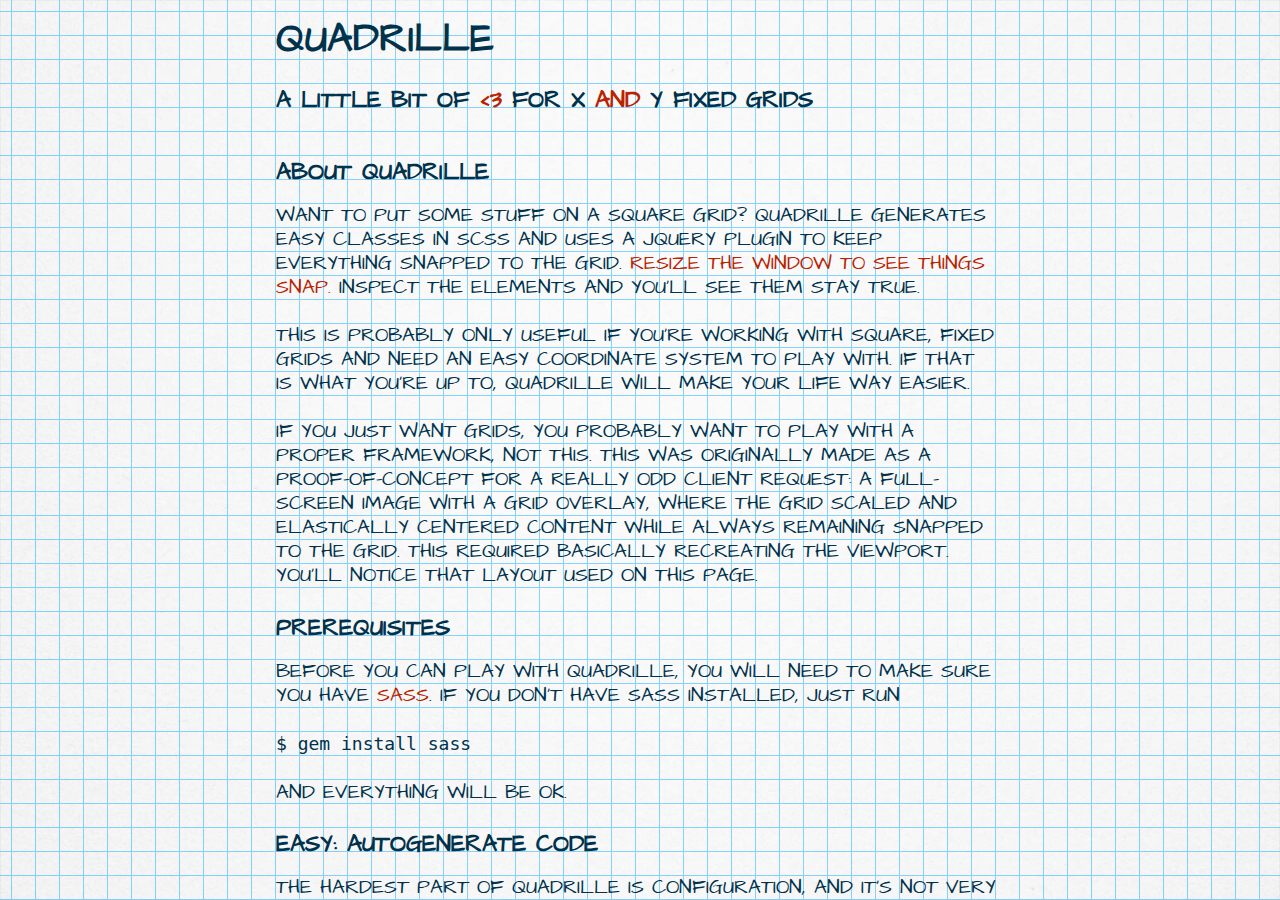
<file: index.html>
<!DOCTYPE html>
<html>
<head>
  <title>Quadrille: Fixed x/y grids in jQuery and SCSS</title>
  <link rel="stylesheet" href="quadrille.css" type="text/css">
  <link rel="stylesheet" href="style.css" type="text/css">
  <script type="text/javascript" src="js/jquery.min.js"></script>
  <script type="text/javascript" src="js/jquery.quadrille.min.js"></script>
  <script type="text/javascript">
  $(document).ready(function() {
    $.quadrille({
      grid_size: 24,
      grid_offset_x: -12,
      grid_offset_y: -12,
      background_image_url: 'bg.jpg'
    });
  });
  </script>
</head>
<body>
<!-- viewport simulation -->
<div id="qdr-viewport">
<div id="qdr-grid">
<div id="qdr-gridinternal">
<!-- main elastic grid -->
<div id="qdr-maincontent" class="w30">
  <!--
    anything inside here is "snapped" to the center.
    if you don't want that, just get rid of qdr-maincontent.
  -->
  <a id="top" name="top"></a>
  <h1 class="block w10 h2">Quadrille</h1>
  <div class="block w30 h3">
    <h3>A little bit of <span class="h">&lt;3</span> for x <span class="h">and</span> y fixed grids</h3>
  </div>
  <div class="block h1">&nbsp;</div>
  <h3 class="block w20 h2">About Quadrille</h3>
  <p class="block w30 h16">
    Want to put some stuff on a square grid? Quadrille generates easy
    classes in SCSS and uses a jQuery plugin to keep everything
    snapped to the grid. <span class="h">Resize
    the window to see things snap.</span> Inspect the elements
    and you'll see them stay true.<br><br>
    This is probably only useful if you&rsquo;re working with square,
    fixed grids and need an easy coordinate system to play with. If
    that is what you&rsquo;re up to, Quadrille will make your life
    way easier.<br><br>
    If you just want grids, you probably want to play with
    a proper framework, not this. This was originally made as a
    proof-of-concept for a really odd client request: a full-screen
    image with a grid overlay, where the grid scaled and elastically
    centered content while always
    remaining snapped to the grid. This required
    basically recreating the viewport. You&rsquo;ll notice that layout
    used on this page.
  </p>
  <div class="block h1">&nbsp;</div>
  <h3 class="block w20 h2">Prerequisites</h3>
  <p class="block w30 h6">
  Before you can play with Quadrille, you will need to make sure you
  have <span class="h">Sass</span>. If you don&rsquo;t have Sass installed,
  just run <br><br>
  <code>$ gem install sass</code>
  <br><br>
  and everything will be OK.
  </p>
  <div class="block h1">&nbsp;</div>
  <h3 class="block w20 h2">Easy: Autogenerate Code</h3>
  <p class="block w30 h19">
  The hardest part of Quadrille is configuration, and it&rsquo;s not
  very hard. Before you start with Quadrille, you&rsquo;ll need to know
  your <span class="h">grid size</span> and <span class="h">grid
  offsets</span>.<br><br>
  Your <span class="h">grid size</span> is how big of an x/y grid you
  need. (In the case of this page, it&rsquo;s 24x24.)<br><br>
  Your <span class="h">grid offset</span> is the offset within the
  grid background image that the intersection point is. This page&rsquo;s
  grid intersects directly in the middle, at (12,12).<br><br>
  If you know these, you&rsquo;re good to go. Run Quadrille's
  code generator:<br><br>
  <code>$ ./quadrille</code>
  <br><br>
  Follow the steps.
  If you forgot to install Sass the generator will complain.
  </p>
  <h3 class="block w20 h2">Advanced: Configure Manually</h3>
  <p class="block w30 h9">
  Quadrille extends jQuery. If you are proficient with jQuery and want
  to generate your own code, include <code>jquery.quadrille.min.js</code>
  and work from there. Your code will look like:<br><br>
  <code>
  &nbsp;&nbsp;$.quadrille({<br>
  &nbsp;&nbsp;&nbsp;&nbsp;// your options go here<br>
  &nbsp;&nbsp;});
  </code>
  </p>
  <p class="block w30 h6">
  The jQuery plugin has a few different options: <code>grid_size</code>,
  <code>grid_offset_x</code>, <code>grid_offset_y</code>,
  <code>animate_on_resize</code>, <code>resize_timer_resolution</code>,
  and <code>background_image_url</code>. The code autogenerator sets
  the basics <code>grid_size</code>, <code>grid_offset_x</code>,
  and <code>grid_offset_y</code> for a new user.
  </p>
  <p class="block w30 h2">
  <code class="h">grid_size</code> is the size of your square grid, in
  pixels.
  </p>
  <p class="block w30 h3">
  <code class="h">grid_offset_x</code> is the offset in the x axis to
  the centerpoint of your grid.
  </p>
  <p class="block w30 h3">
  <code class="h">grid_offset_y</code> is the offset in the y axis to
  the centerpoint of your grid.
  </p>
  <p class="block w30 h4">
  <code class="h">animate_on_resize</code> is a boolean value that
  animates the elastic grid movement upon resize so it
  &ldquo;slides&rdquo; back onto the grid. This defaults to
  <code>false</code>. It is experimental.
  </p>
  <p class="block w30 h5">
  <code class="h">resize_timer_resolution</code> is an integer that
  buffers the animation resize. This stops the animations from stacking
  up and getting ridiculous when the window is resized all over the
  place wildly. This is defaulted to a subjective number.
  </p>
  <p class="block w30 h5">
  <code class="h">background_image_url</code> is the URL to a fixed,
  full-screen background image if you need one. Quadrille creates the
  image tags necessary for this to work and handles the full-screen
  zooming for you.
  </p>
  <h3 class="block w20 h2">Designing with Quadrille</h3>
  <p class="block w30 h6">
  Quadrille is meant to be used with no understanding of anything but
  very basic
  HTML and CSS. You should not have to touch anything else. Because
  of this, Quadrille has a very verbose class syntax that allows you to
  develop on fixed grids up to 5000px by 5000px with just different
  classes.
  </p>
  <p class="block w30 h5">
  For example, this text uses the classes
  <code>block w30 h5</code>. That sounds nasty but it
  isn&rsquo;t when it is explained. Quadrille has
  <span class="h">blocks</span>, <span class="h">dimensions</span>, and
  <span class="h">floaters</span>. In this paragraph&rsquo;s case, its
  block is <code>block</code>, its dimensions <code>w30</code> and
  <code>h5</code>.
  </p>
  <h3 class="block w20 h2">Blocks</h3>
  <p class="block w30 h3">
  <span class="h">Blocks</span> come in four different flavors:
  <code class="h">block</code>, <code class="h">gblock</code>,
  <code class="h">relblock</code> and <code class="h">absblock</code>,
  all of which get positioned differently.
  </p>
  <p class="block w30 h3">
  <span class="h"><code>block</code></span> takes up an entire
  row even if your grid dimension doesn&rsquo;t go that far. It works
  like a normal block element.
  </p>
  <p class="block w30 h4">
  <span class="h"><code>gblock</code></span> creates a
  <span class="h">grid</span> block. These float to the left and allow
  you to put many of them side by side. They will wrap at the width
  of <code>qdr-maincontent</code> (the elastic grid container).
  </p>
  <p class="block w30 h4">
  <span class="h"><code>relblock</code></span> relatively positions
  a block. These blocks are still considered in the flow, so you will
  not have two relblocks appear adjacent to one another.
  </p>
  <p class="block w30 h3">
  <span class="h"><code>absblock</code></span> allows you to
  arbitrarily place blocks wherever you please on the coordinate
  grid.
  </p>
  <h3 class="block w20 h2">Dimensions</h3>
  <p class="block w30 h7">
  <span class="h">Dimensions</span> give blocks graphical coordinates
  or sizes. Dimensions come in a few different types:
  <code class="h">w</code>, <code class="h">h</code>,
  <code class="h">s</code>, <code class="h">x</code>,
  <code class="h">y</code>, <code class="h">lh</code>, and
  <code class="h">fs</code>. All of these are short names, and all do
  only one thing: set a certain dimension or offset on the page to
  a multiple of your grid size. There is also a special dimension
  class called <code class="h">offset</code> but we&rsquo;ll get to that
  later.
  </p>
  <p class="block w30 h4">
  <code class="h">w</code> dimensions are <span class="h">width</span>
  dimensions. For example, <code>w1</code> will set your element to exactly
  one grid square wide. <code>w10</code> will set the element to exactly
  ten squares wide, and so on.
  </p>
  <p class="block w30 h3">
  <code class="h">h</code> dimensions are <span class="h">height</span>
  dimensions and work exactly like width blocks, only vertically.
  </p>
  <p class="block w30 h4">
  <code class="h">s</code> dimensions are <span class="h">space</span>
  dimensions. They are only useful really for <code>gblock</code> (grid
  blocks). They add blank space in between different grid blocks.
  </p>
  <p class="block w30 h5">
  <code class="h">x</code> dimensions are <span class="h">x-coordinate</span>
  dimensions, which you use with <code>absblock</code> or
  <code>relblock</code> structures. x-dimensions work the way you'd expect
  from the top of your grid to the right. For example, <code>x1</code>
  would be in the first square of your grid.
  </p>
  <p class="block w30 h6">
  <code class="h">y</code> dimensions are <span class="h">y-coordinate</span>
  dimensions. Unlike the way a geometric y-axis works, y increments (gets
  bigger) as you go <span class="h">down</span> the page instead of up
  like a normal coordinate grid. This is normal for the web. As an
  example, <code>y7</code> is seven grid squares down from the top of your grid.
  </p>
  <p class="block w30 h5">
  <code class="h">lh</code> dimensions are a convenience dimension. They set the
  font&rsquo;s line height to a multiple of the grid.
  <code class="h">fs</code> are also a font convenience dimension, setting
  the font size to a multiple of the grid.
  </p>
  <p class="block w30 h6">
  <code class="h">offset</code>, <code class="h">offset-x</code>, and
  <code class="h">offset-y</code> are special dimensional classes. If
  you aren&rsquo;t working inside <code>mainContent</code> and want to
  arbitrarily place blocks, these will compensate for your grid offset.
  They&rsquo;re for being powerful. <code>offset</code> offsets in both
  x and y directions, while the others only offset in one.
  </p>
  <h3 class="block w20 h2">Floaters</h3>
  <p class="block w30 h4">
  <span class="h">Floaters</span> control the floating/nesting structure
  of the grid. They are for use with <code>gblock</code> (grid blocks)
  only. They are <code class="h">clearleft</code>,
  <code class="h">clearright</code>, and <code class="h">clearboth</code>.
  </p>
  <p class="block w30 h4">
  <code class="h">clearleft</code> clears grid bits floating to the left.
  This is a shortcut for the CSS <code>clear: left;</code> and you should
  use this with a <code>gblock</code> if you don&rsquo;t want anything
  to the side of it.
  </p>
  <p class="block w30 h3">
  <code class="h">clearright</code> does the same, but to the right:
  anything floated to the right will be cleared.
  </p>
  <p class="block w30 h3">
  <code class="h">clearboth</code> is the hammer that clears everything
  in both directions, in case you need to go Conan on your grid.
  </p>
  <h3 class="block w20 h2">Compatibility</h3>
  <p class="block w30 h7">
  Quadrille should work in Internet Explorer 8 or higher. You might have luck
  with older browsers but it isn&rsquo;t tested in those. If for some
  reason your client does not have JavaScript enabled, the site will try
  to gracefully break down and not snap to the elastic grid. This is a
  rather large rarity in today&rsquo;s browsing environment.
  </p>
  <h3 class="block w20 h2">Reporting Bugs</h3>
  <p class="block w30 h4">
  If you have found a bug in Quadrille, please open an issue on GitHub.
  If you are a smart developer, you can issue your own fix as well.
  </p>
  <h3 class="block w20 h2">Licensing</h3>
  <p class="block w30 h7">
  Quadrille is released under the MIT License, just like Sass and jQuery.
  If you like Quadrille, donate money to the Electronic Frontier
  Foundation, the Open Source Initiative, Creative Commons or the
  Free Software Foundation.
  </p>
<!-- end elastic grid -->
</div>
<!-- end viewport simulation -->
</div>
</div>
</div>
</body>
</html>
</file>
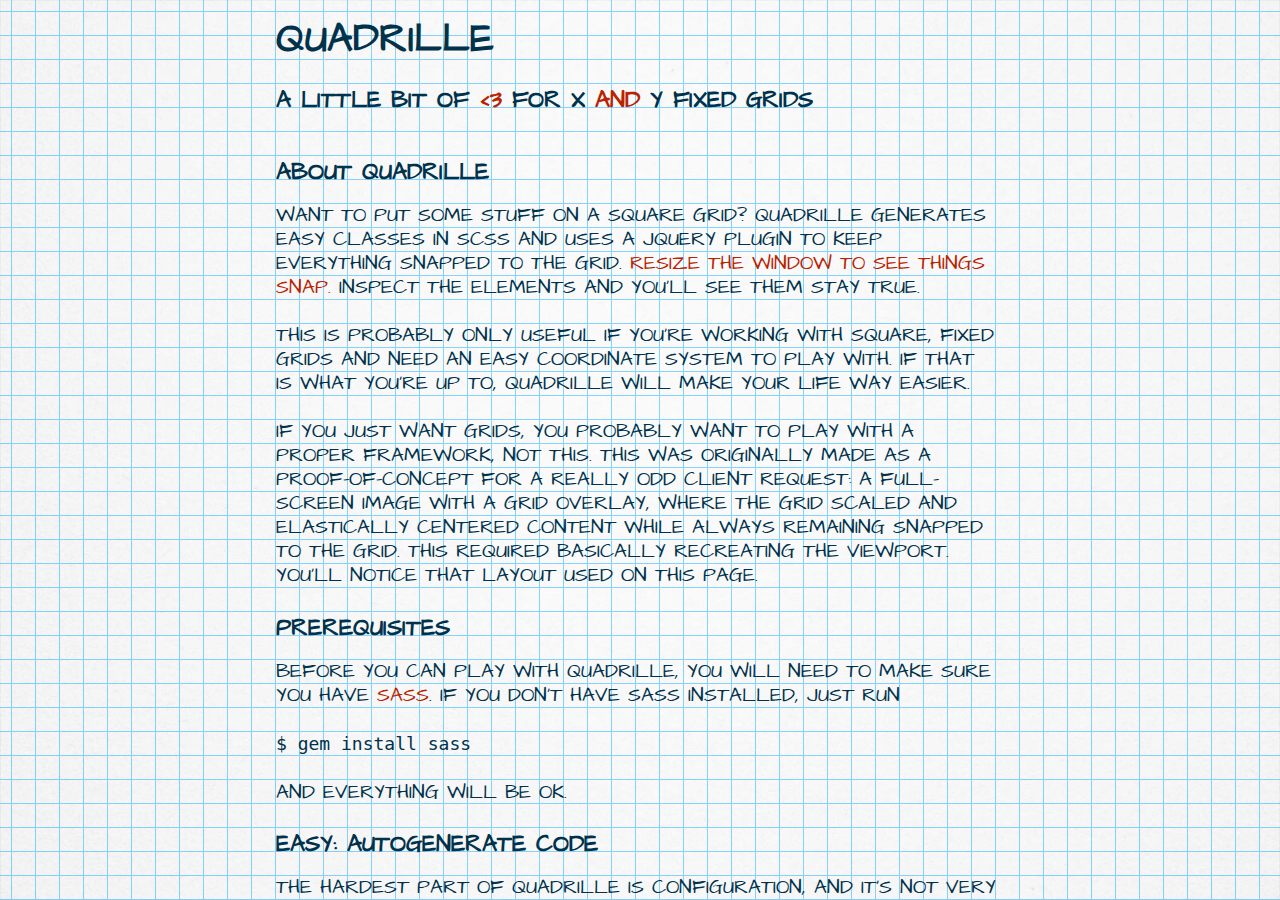
<file: demo/index.html>
<!DOCTYPE html>
<html>
<head>
  <title>Quadrille: Fixed x/y grids in jQuery and SCSS</title>
  <link rel="stylesheet" href="quadrille.css" type="text/css">
  <link rel="stylesheet" href="style.css" type="text/css">
  <script type="text/javascript" src="../js/jquery.min.js"></script>
  <script type="text/javascript" src="../js/jquery.quadrille.min.js"></script>
  <script type="text/javascript">
  $(document).ready(function() {
    $.quadrille({
      grid_size: 24,
      grid_offset_x: -12,
      grid_offset_y: -12,
      background_image_url: 'bg.jpg'
    });
  });
  </script>
</head>
<body>
<!-- viewport simulation -->
<div id="qdr-viewport">
<div id="qdr-grid">
<div id="qdr-gridinternal">
<!-- main elastic grid -->
<div id="qdr-maincontent" class="w30">
  <!--
    anything inside here is "snapped" to the center.
    if you don't want that, just get rid of qdr-maincontent.
  -->
  <a id="top" name="top"></a>
  <h1 class="block w10 h2">Quadrille</h1>
  <div class="block w30 h3">
    <h3>A little bit of <span class="h">&lt;3</span> for x <span class="h">and</span> y fixed grids</h3>
  </div>
  <div class="block h1">&nbsp;</div>
  <h3 class="block w30 h2">About Quadrille</h3>
  <p class="block w30 h16">
    Want to put some stuff on a square grid? Quadrille generates easy
    classes in SCSS and uses a jQuery plugin to keep everything
    snapped to the grid. <span class="h">Resize
    the window to see things snap.</span> Inspect the elements
    and you'll see them stay true.<br><br>
    This is probably only useful if you&rsquo;re working with square,
    fixed grids and need an easy coordinate system to play with. If
    that is what you&rsquo;re up to, Quadrille will make your life
    way easier.<br><br>
    If you just want grids, you probably want to play with
    a proper framework, not this. This was originally made as a
    proof-of-concept for a really odd client request: a full-screen
    image with a grid overlay, where the grid scaled and elastically
    centered content while always
    remaining snapped to the grid. This required
    basically recreating the viewport. You&rsquo;ll notice that layout
    used on this page.
  </p>
  <div class="block h1">&nbsp;</div>
  <h3 class="block w20 h2">Prerequisites</h3>
  <p class="block w30 h6">
  Before you can play with Quadrille, you will need to make sure you
  have <span class="h">Sass</span>. If you don&rsquo;t have Sass installed,
  just run <br><br>
  <code>$ gem install sass</code>
  <br><br>
  and everything will be OK.
  </p>
  <div class="block h1">&nbsp;</div>
  <h3 class="block w20 h2">Easy: Autogenerate Code</h3>
  <p class="block w30 h19">
  The hardest part of Quadrille is configuration, and it&rsquo;s not
  very hard. Before you start with Quadrille, you&rsquo;ll need to know
  your <span class="h">grid size</span> and <span class="h">grid
  offsets</span>.<br><br>
  Your <span class="h">grid size</span> is how big of an x/y grid you
  need. (In the case of this page, it&rsquo;s 24x24.)<br><br>
  Your <span class="h">grid offset</span> is the offset within the
  grid background image that the intersection point is. This page&rsquo;s
  grid intersects directly in the middle, at (12,12).<br><br>
  If you know these, you&rsquo;re good to go. Run Quadrille's
  code generator:<br><br>
  <code>$ ./quadrille</code>
  <br><br>
  Follow the steps.
  If you forgot to install Sass the generator will complain.
  </p>
  <h3 class="block w20 h2">Advanced: Configure Manually</h3>
  <p class="block w30 h9">
  Quadrille extends jQuery. If you are proficient with jQuery and want
  to generate your own code, include <code>jquery.quadrille.min.js</code>
  and work from there. Your code will look like:<br><br>
  <code>
  &nbsp;&nbsp;$.quadrille({<br>
  &nbsp;&nbsp;&nbsp;&nbsp;// your options go here<br>
  &nbsp;&nbsp;});
  </code>
  </p>
  <p class="block w30 h6">
  The jQuery plugin has a few different options: <code>grid_size</code>,
  <code>grid_offset_x</code>, <code>grid_offset_y</code>,
  <code>animate_on_resize</code>, <code>resize_timer_resolution</code>,
  and <code>background_image_url</code>. The code autogenerator sets
  the basics <code>grid_size</code>, <code>grid_offset_x</code>,
  and <code>grid_offset_y</code> for a new user.
  </p>
  <p class="block w30 h2">
  <code class="h">grid_size</code> is the size of your square grid, in
  pixels.
  </p>
  <p class="block w30 h3">
  <code class="h">grid_offset_x</code> is the offset in the x axis to
  the centerpoint of your grid.
  </p>
  <p class="block w30 h3">
  <code class="h">grid_offset_y</code> is the offset in the y axis to
  the centerpoint of your grid.
  </p>
  <p class="block w30 h4">
  <code class="h">animate_on_resize</code> is a boolean value that
  animates the elastic grid movement upon resize so it
  &ldquo;slides&rdquo; back onto the grid. This defaults to
  <code>false</code>. It is experimental.
  </p>
  <p class="block w30 h5">
  <code class="h">resize_timer_resolution</code> is an integer that
  buffers the animation resize. This stops the animations from stacking
  up and getting ridiculous when the window is resized all over the
  place wildly. This is defaulted to a subjective number.
  </p>
  <p class="block w30 h5">
  <code class="h">background_image_url</code> is the URL to a fixed,
  full-screen background image if you need one. Quadrille creates the
  image tags necessary for this to work and handles the full-screen
  zooming for you.
  </p>
  <h3 class="block w20 h2">Designing with Quadrille</h3>
  <p class="block w30 h6">
  Quadrille is meant to be used with no understanding of anything but
  very basic
  HTML and CSS. You should not have to touch anything else. Because
  of this, Quadrille has a very verbose class syntax that allows you to
  develop on fixed grids up to 5000px by 5000px with just different
  classes.
  </p>
  <p class="block w30 h5">
  For example, this text uses the classes
  <code>block w30 h5</code>. That sounds nasty but it
  isn&rsquo;t when it is explained. Quadrille has
  <span class="h">blocks</span>, <span class="h">dimensions</span>, and
  <span class="h">floaters</span>. In this paragraph&rsquo;s case, its
  block is <code>block</code>, its dimensions <code>w30</code> and
  <code>h5</code>.
  </p>
  <h3 class="block w20 h2">Blocks</h3>
  <p class="block w30 h3">
  <span class="h">Blocks</span> come in four different flavors:
  <code class="h">block</code>, <code class="h">gblock</code>,
  <code class="h">relblock</code> and <code class="h">absblock</code>,
  all of which get positioned differently.
  </p>
  <p class="block w30 h3">
  <span class="h"><code>block</code></span> takes up an entire
  row even if your grid dimension doesn&rsquo;t go that far. It works
  like a normal block element.
  </p>
  <p class="block w30 h4">
  <span class="h"><code>gblock</code></span> creates a
  <span class="h">grid</span> block. These float to the left and allow
  you to put many of them side by side. They will wrap at the width
  of <code>qdr-maincontent</code> (the elastic grid container).
  </p>
  <p class="block w30 h4">
  <span class="h"><code>relblock</code></span> relatively positions
  a block. These blocks are still considered in the flow, so you will
  not have two relblocks appear adjacent to one another.
  </p>
  <p class="block w30 h3">
  <span class="h"><code>absblock</code></span> allows you to
  arbitrarily place blocks wherever you please on the coordinate
  grid.
  </p>
  <h3 class="block w20 h2">Dimensions</h3>
  <p class="block w30 h7">
  <span class="h">Dimensions</span> give blocks graphical coordinates
  or sizes. Dimensions come in a few different types:
  <code class="h">w</code>, <code class="h">h</code>,
  <code class="h">s</code>, <code class="h">x</code>,
  <code class="h">y</code>, <code class="h">lh</code>, and
  <code class="h">fs</code>. All of these are short names, and all do
  only one thing: set a certain dimension or offset on the page to
  a multiple of your grid size. There is also a special dimension
  class called <code class="h">offset</code> but we&rsquo;ll get to that
  later.
  </p>
  <p class="block w30 h4">
  <code class="h">w</code> dimensions are <span class="h">width</span>
  dimensions. For example, <code>w1</code> will set your element to exactly
  one grid square wide. <code>w10</code> will set the element to exactly
  ten squares wide, and so on.
  </p>
  <p class="block w30 h3">
  <code class="h">h</code> dimensions are <span class="h">height</span>
  dimensions and work exactly like width blocks, only vertically.
  </p>
  <p class="block w30 h4">
  <code class="h">s</code> dimensions are <span class="h">space</span>
  dimensions. They are only useful really for <code>gblock</code> (grid
  blocks). They add blank space in between different grid blocks.
  </p>
  <p class="block w30 h5">
  <code class="h">x</code> dimensions are <span class="h">x-coordinate</span>
  dimensions, which you use with <code>absblock</code> or
  <code>relblock</code> structures. x-dimensions work the way you'd expect
  from the top of your grid to the right. For example, <code>x1</code>
  would be in the first square of your grid.
  </p>
  <p class="block w30 h6">
  <code class="h">y</code> dimensions are <span class="h">y-coordinate</span>
  dimensions. Unlike the way a geometric y-axis works, y increments (gets
  bigger) as you go <span class="h">down</span> the page instead of up
  like a normal coordinate grid. This is normal for the web. As an
  example, <code>y7</code> is seven grid squares down from the top of your grid.
  </p>
  <p class="block w30 h5">
  <code class="h">lh</code> dimensions are a convenience dimension. They set the
  font&rsquo;s line height to a multiple of the grid.
  <code class="h">fs</code> are also a font convenience dimension, setting
  the font size to a multiple of the grid.
  </p>
  <p class="block w30 h6">
  <code class="h">offset</code>, <code class="h">offset-x</code>, and
  <code class="h">offset-y</code> are special dimensional classes. If
  you aren&rsquo;t working inside <code>mainContent</code> and want to
  arbitrarily place blocks, these will compensate for your grid offset.
  They&rsquo;re for being powerful. <code>offset</code> offsets in both
  x and y directions, while the others only offset in one.
  </p>
  <h3 class="block w20 h2">Floaters</h3>
  <p class="block w30 h4">
  <span class="h">Floaters</span> control the floating/nesting structure
  of the grid. They are for use with <code>gblock</code> (grid blocks)
  only. They are <code class="h">clearleft</code>,
  <code class="h">clearright</code>, and <code class="h">clearboth</code>.
  </p>
  <p class="block w30 h4">
  <code class="h">clearleft</code> clears grid bits floating to the left.
  This is a shortcut for the CSS <code>clear: left;</code> and you should
  use this with a <code>gblock</code> if you don&rsquo;t want anything
  to the side of it.
  </p>
  <p class="block w30 h3">
  <code class="h">clearright</code> does the same, but to the right:
  anything floated to the right will be cleared.
  </p>
  <p class="block w30 h3">
  <code class="h">clearboth</code> is the hammer that clears everything
  in both directions, in case you need to go Conan on your grid.
  </p>
  <h3 class="block w20 h2">Compatibility</h3>
  <p class="block w30 h7">
  Quadrille should work in Internet Explorer 8 or higher. You might have luck
  with older browsers but it isn&rsquo;t tested in those. If for some
  reason your client does not have JavaScript enabled, the site will try
  to gracefully break down and not snap to the elastic grid. This is a
  rather large rarity in today&rsquo;s browsing environment.
  </p>
  <h3 class="block w20 h2">Reporting Bugs</h3>
  <p class="block w30 h4">
  If you have found a bug in Quadrille, please open an issue on GitHub.
  If you are a smart developer, you can issue your own fix as well.
  </p>
  <h3 class="block w20 h2">Licensing</h3>
  <p class="block w30 h7">
  Quadrille is released under the MIT License, just like Sass and jQuery.
  If you like Quadrille, donate money to the Electronic Frontier
  Foundation, the Open Source Initiative, Creative Commons or the
  Free Software Foundation.
  </p>
<!-- end elastic grid -->
</div>
<!-- end viewport simulation -->
</div>
</div>
</div>
</body>
</html>
</file>
<file: quadrille.css>
/*
  Quadrille
  SCSS Configuration

  Change these values.
*/
/*
  ADVANCED PERFORMANCE TUNING
  Make convenience classes for a viewport up to 5000px
  This will make the css huge if you have a really small grid size.
  If you aren't using such a ridiculous viewport size, cut this
  down to save size in the generated CSS file.
*/
/*
  Don't touch anything below this line.
  If you want to modify Quadrille styles, override them in your
  own stylesheet. Leave this alone.
*/
/* basic viewport simulation */
#qdr-viewport {
  position: absolute;
  width: 100%;
  height: 100%;
  top: 0;
  left: 0;
  overflow: hidden; }
  #qdr-viewport #qdr-backgroundsize {
    visibility: hidden;
    position: absolute;
    top: -8192px;
    left: -8192px; }
  #qdr-viewport #qdr-fakebackground {
    position: absolute;
    width: 100%;
    height: 100%;
    top: 0;
    left: 0;
    overflow: hidden; }

/* JS is on */
.js-on #qdr-viewport {
  background: none; }
.js-on #qdr-grid {
  position: absolute;
  width: 100%;
  height: 100%;
  top: 0;
  left: 0;
  overflow: hidden;
  overflow: auto; }
  .js-on #qdr-grid #qdr-gridinternal {
    position: absolute;
    width: 100%;
    height: 100%;
    top: 0;
    left: 0;
    overflow: hidden;
    background-color: transparent;
    background-position: 0 0;
    background-attachment: scroll; }

/* grid shortcuts */
.block, .gblock, .relblock, .absblock {
  display: block;
  margin: 0;
  padding: 0;
  overflow: hidden; }

.gblock {
  float: left; }

.relblock {
  position: relative;
  z-index: 10; }

.absblock {
  position: absolute;
  z-index: 10; }

.wrap {
  overflow: hidden; }

.clearall {
  clear: both; }

.clearleft {
  clear: left; }

.clearright {
  clear: right; }

.w0 {
  width: 0px; }

.h0 {
  height: 0px; }

.s0 {
  margin-left: 0px !important; }

.x0 {
  left: 0px; }
  .x0.offset {
    left: 12px; }

.y0 {
  top: 0px; }
  .y0.offset {
    top: 12px; }

.lh0 {
  line-height: 0px; }

.fs0 {
  font-size: 0px; }

.w1 {
  width: 24px; }

.h1 {
  height: 24px; }

.s1 {
  margin-left: 24px !important; }

.x1 {
  left: 24px; }
  .x1.offset {
    left: 36px; }

.y1 {
  top: 24px; }
  .y1.offset {
    top: 36px; }

.lh1 {
  line-height: 24px; }

.fs1 {
  font-size: 24px; }

.w2 {
  width: 48px; }

.h2 {
  height: 48px; }

.s2 {
  margin-left: 48px !important; }

.x2 {
  left: 48px; }
  .x2.offset {
    left: 60px; }

.y2 {
  top: 48px; }
  .y2.offset {
    top: 60px; }

.lh2 {
  line-height: 48px; }

.fs2 {
  font-size: 48px; }

.w3 {
  width: 72px; }

.h3 {
  height: 72px; }

.s3 {
  margin-left: 72px !important; }

.x3 {
  left: 72px; }
  .x3.offset {
    left: 84px; }

.y3 {
  top: 72px; }
  .y3.offset {
    top: 84px; }

.lh3 {
  line-height: 72px; }

.fs3 {
  font-size: 72px; }

.w4 {
  width: 96px; }

.h4 {
  height: 96px; }

.s4 {
  margin-left: 96px !important; }

.x4 {
  left: 96px; }
  .x4.offset {
    left: 108px; }

.y4 {
  top: 96px; }
  .y4.offset {
    top: 108px; }

.lh4 {
  line-height: 96px; }

.fs4 {
  font-size: 96px; }

.w5 {
  width: 120px; }

.h5 {
  height: 120px; }

.s5 {
  margin-left: 120px !important; }

.x5 {
  left: 120px; }
  .x5.offset {
    left: 132px; }

.y5 {
  top: 120px; }
  .y5.offset {
    top: 132px; }

.lh5 {
  line-height: 120px; }

.fs5 {
  font-size: 120px; }

.w6 {
  width: 144px; }

.h6 {
  height: 144px; }

.s6 {
  margin-left: 144px !important; }

.x6 {
  left: 144px; }
  .x6.offset {
    left: 156px; }

.y6 {
  top: 144px; }
  .y6.offset {
    top: 156px; }

.lh6 {
  line-height: 144px; }

.fs6 {
  font-size: 144px; }

.w7 {
  width: 168px; }

.h7 {
  height: 168px; }

.s7 {
  margin-left: 168px !important; }

.x7 {
  left: 168px; }
  .x7.offset {
    left: 180px; }

.y7 {
  top: 168px; }
  .y7.offset {
    top: 180px; }

.lh7 {
  line-height: 168px; }

.fs7 {
  font-size: 168px; }

.w8 {
  width: 192px; }

.h8 {
  height: 192px; }

.s8 {
  margin-left: 192px !important; }

.x8 {
  left: 192px; }
  .x8.offset {
    left: 204px; }

.y8 {
  top: 192px; }
  .y8.offset {
    top: 204px; }

.lh8 {
  line-height: 192px; }

.fs8 {
  font-size: 192px; }

.w9 {
  width: 216px; }

.h9 {
  height: 216px; }

.s9 {
  margin-left: 216px !important; }

.x9 {
  left: 216px; }
  .x9.offset {
    left: 228px; }

.y9 {
  top: 216px; }
  .y9.offset {
    top: 228px; }

.lh9 {
  line-height: 216px; }

.fs9 {
  font-size: 216px; }

.w10 {
  width: 240px; }

.h10 {
  height: 240px; }

.s10 {
  margin-left: 240px !important; }

.x10 {
  left: 240px; }
  .x10.offset {
    left: 252px; }

.y10 {
  top: 240px; }
  .y10.offset {
    top: 252px; }

.lh10 {
  line-height: 240px; }

.fs10 {
  font-size: 240px; }

.w11 {
  width: 264px; }

.h11 {
  height: 264px; }

.s11 {
  margin-left: 264px !important; }

.x11 {
  left: 264px; }
  .x11.offset {
    left: 276px; }

.y11 {
  top: 264px; }
  .y11.offset {
    top: 276px; }

.lh11 {
  line-height: 264px; }

.fs11 {
  font-size: 264px; }

.w12 {
  width: 288px; }

.h12 {
  height: 288px; }

.s12 {
  margin-left: 288px !important; }

.x12 {
  left: 288px; }
  .x12.offset {
    left: 300px; }

.y12 {
  top: 288px; }
  .y12.offset {
    top: 300px; }

.lh12 {
  line-height: 288px; }

.fs12 {
  font-size: 288px; }

.w13 {
  width: 312px; }

.h13 {
  height: 312px; }

.s13 {
  margin-left: 312px !important; }

.x13 {
  left: 312px; }
  .x13.offset {
    left: 324px; }

.y13 {
  top: 312px; }
  .y13.offset {
    top: 324px; }

.lh13 {
  line-height: 312px; }

.fs13 {
  font-size: 312px; }

.w14 {
  width: 336px; }

.h14 {
  height: 336px; }

.s14 {
  margin-left: 336px !important; }

.x14 {
  left: 336px; }
  .x14.offset {
    left: 348px; }

.y14 {
  top: 336px; }
  .y14.offset {
    top: 348px; }

.lh14 {
  line-height: 336px; }

.fs14 {
  font-size: 336px; }

.w15 {
  width: 360px; }

.h15 {
  height: 360px; }

.s15 {
  margin-left: 360px !important; }

.x15 {
  left: 360px; }
  .x15.offset {
    left: 372px; }

.y15 {
  top: 360px; }
  .y15.offset {
    top: 372px; }

.lh15 {
  line-height: 360px; }

.fs15 {
  font-size: 360px; }

.w16 {
  width: 384px; }

.h16 {
  height: 384px; }

.s16 {
  margin-left: 384px !important; }

.x16 {
  left: 384px; }
  .x16.offset {
    left: 396px; }

.y16 {
  top: 384px; }
  .y16.offset {
    top: 396px; }

.lh16 {
  line-height: 384px; }

.fs16 {
  font-size: 384px; }

.w17 {
  width: 408px; }

.h17 {
  height: 408px; }

.s17 {
  margin-left: 408px !important; }

.x17 {
  left: 408px; }
  .x17.offset {
    left: 420px; }

.y17 {
  top: 408px; }
  .y17.offset {
    top: 420px; }

.lh17 {
  line-height: 408px; }

.fs17 {
  font-size: 408px; }

.w18 {
  width: 432px; }

.h18 {
  height: 432px; }

.s18 {
  margin-left: 432px !important; }

.x18 {
  left: 432px; }
  .x18.offset {
    left: 444px; }

.y18 {
  top: 432px; }
  .y18.offset {
    top: 444px; }

.lh18 {
  line-height: 432px; }

.fs18 {
  font-size: 432px; }

.w19 {
  width: 456px; }

.h19 {
  height: 456px; }

.s19 {
  margin-left: 456px !important; }

.x19 {
  left: 456px; }
  .x19.offset {
    left: 468px; }

.y19 {
  top: 456px; }
  .y19.offset {
    top: 468px; }

.lh19 {
  line-height: 456px; }

.fs19 {
  font-size: 456px; }

.w20 {
  width: 480px; }

.h20 {
  height: 480px; }

.s20 {
  margin-left: 480px !important; }

.x20 {
  left: 480px; }
  .x20.offset {
    left: 492px; }

.y20 {
  top: 480px; }
  .y20.offset {
    top: 492px; }

.lh20 {
  line-height: 480px; }

.fs20 {
  font-size: 480px; }

.w21 {
  width: 504px; }

.h21 {
  height: 504px; }

.s21 {
  margin-left: 504px !important; }

.x21 {
  left: 504px; }
  .x21.offset {
    left: 516px; }

.y21 {
  top: 504px; }
  .y21.offset {
    top: 516px; }

.lh21 {
  line-height: 504px; }

.fs21 {
  font-size: 504px; }

.w22 {
  width: 528px; }

.h22 {
  height: 528px; }

.s22 {
  margin-left: 528px !important; }

.x22 {
  left: 528px; }
  .x22.offset {
    left: 540px; }

.y22 {
  top: 528px; }
  .y22.offset {
    top: 540px; }

.lh22 {
  line-height: 528px; }

.fs22 {
  font-size: 528px; }

.w23 {
  width: 552px; }

.h23 {
  height: 552px; }

.s23 {
  margin-left: 552px !important; }

.x23 {
  left: 552px; }
  .x23.offset {
    left: 564px; }

.y23 {
  top: 552px; }
  .y23.offset {
    top: 564px; }

.lh23 {
  line-height: 552px; }

.fs23 {
  font-size: 552px; }

.w24 {
  width: 576px; }

.h24 {
  height: 576px; }

.s24 {
  margin-left: 576px !important; }

.x24 {
  left: 576px; }
  .x24.offset {
    left: 588px; }

.y24 {
  top: 576px; }
  .y24.offset {
    top: 588px; }

.lh24 {
  line-height: 576px; }

.fs24 {
  font-size: 576px; }

.w25 {
  width: 600px; }

.h25 {
  height: 600px; }

.s25 {
  margin-left: 600px !important; }

.x25 {
  left: 600px; }
  .x25.offset {
    left: 612px; }

.y25 {
  top: 600px; }
  .y25.offset {
    top: 612px; }

.lh25 {
  line-height: 600px; }

.fs25 {
  font-size: 600px; }

.w26 {
  width: 624px; }

.h26 {
  height: 624px; }

.s26 {
  margin-left: 624px !important; }

.x26 {
  left: 624px; }
  .x26.offset {
    left: 636px; }

.y26 {
  top: 624px; }
  .y26.offset {
    top: 636px; }

.lh26 {
  line-height: 624px; }

.fs26 {
  font-size: 624px; }

.w27 {
  width: 648px; }

.h27 {
  height: 648px; }

.s27 {
  margin-left: 648px !important; }

.x27 {
  left: 648px; }
  .x27.offset {
    left: 660px; }

.y27 {
  top: 648px; }
  .y27.offset {
    top: 660px; }

.lh27 {
  line-height: 648px; }

.fs27 {
  font-size: 648px; }

.w28 {
  width: 672px; }

.h28 {
  height: 672px; }

.s28 {
  margin-left: 672px !important; }

.x28 {
  left: 672px; }
  .x28.offset {
    left: 684px; }

.y28 {
  top: 672px; }
  .y28.offset {
    top: 684px; }

.lh28 {
  line-height: 672px; }

.fs28 {
  font-size: 672px; }

.w29 {
  width: 696px; }

.h29 {
  height: 696px; }

.s29 {
  margin-left: 696px !important; }

.x29 {
  left: 696px; }
  .x29.offset {
    left: 708px; }

.y29 {
  top: 696px; }
  .y29.offset {
    top: 708px; }

.lh29 {
  line-height: 696px; }

.fs29 {
  font-size: 696px; }

.w30 {
  width: 720px; }

.h30 {
  height: 720px; }

.s30 {
  margin-left: 720px !important; }

.x30 {
  left: 720px; }
  .x30.offset {
    left: 732px; }

.y30 {
  top: 720px; }
  .y30.offset {
    top: 732px; }

.lh30 {
  line-height: 720px; }

.fs30 {
  font-size: 720px; }

.w31 {
  width: 744px; }

.h31 {
  height: 744px; }

.s31 {
  margin-left: 744px !important; }

.x31 {
  left: 744px; }
  .x31.offset {
    left: 756px; }

.y31 {
  top: 744px; }
  .y31.offset {
    top: 756px; }

.lh31 {
  line-height: 744px; }

.fs31 {
  font-size: 744px; }

.w32 {
  width: 768px; }

.h32 {
  height: 768px; }

.s32 {
  margin-left: 768px !important; }

.x32 {
  left: 768px; }
  .x32.offset {
    left: 780px; }

.y32 {
  top: 768px; }
  .y32.offset {
    top: 780px; }

.lh32 {
  line-height: 768px; }

.fs32 {
  font-size: 768px; }

.w33 {
  width: 792px; }

.h33 {
  height: 792px; }

.s33 {
  margin-left: 792px !important; }

.x33 {
  left: 792px; }
  .x33.offset {
    left: 804px; }

.y33 {
  top: 792px; }
  .y33.offset {
    top: 804px; }

.lh33 {
  line-height: 792px; }

.fs33 {
  font-size: 792px; }

.w34 {
  width: 816px; }

.h34 {
  height: 816px; }

.s34 {
  margin-left: 816px !important; }

.x34 {
  left: 816px; }
  .x34.offset {
    left: 828px; }

.y34 {
  top: 816px; }
  .y34.offset {
    top: 828px; }

.lh34 {
  line-height: 816px; }

.fs34 {
  font-size: 816px; }

.w35 {
  width: 840px; }

.h35 {
  height: 840px; }

.s35 {
  margin-left: 840px !important; }

.x35 {
  left: 840px; }
  .x35.offset {
    left: 852px; }

.y35 {
  top: 840px; }
  .y35.offset {
    top: 852px; }

.lh35 {
  line-height: 840px; }

.fs35 {
  font-size: 840px; }

.w36 {
  width: 864px; }

.h36 {
  height: 864px; }

.s36 {
  margin-left: 864px !important; }

.x36 {
  left: 864px; }
  .x36.offset {
    left: 876px; }

.y36 {
  top: 864px; }
  .y36.offset {
    top: 876px; }

.lh36 {
  line-height: 864px; }

.fs36 {
  font-size: 864px; }

.w37 {
  width: 888px; }

.h37 {
  height: 888px; }

.s37 {
  margin-left: 888px !important; }

.x37 {
  left: 888px; }
  .x37.offset {
    left: 900px; }

.y37 {
  top: 888px; }
  .y37.offset {
    top: 900px; }

.lh37 {
  line-height: 888px; }

.fs37 {
  font-size: 888px; }

.w38 {
  width: 912px; }

.h38 {
  height: 912px; }

.s38 {
  margin-left: 912px !important; }

.x38 {
  left: 912px; }
  .x38.offset {
    left: 924px; }

.y38 {
  top: 912px; }
  .y38.offset {
    top: 924px; }

.lh38 {
  line-height: 912px; }

.fs38 {
  font-size: 912px; }

.w39 {
  width: 936px; }

.h39 {
  height: 936px; }

.s39 {
  margin-left: 936px !important; }

.x39 {
  left: 936px; }
  .x39.offset {
    left: 948px; }

.y39 {
  top: 936px; }
  .y39.offset {
    top: 948px; }

.lh39 {
  line-height: 936px; }

.fs39 {
  font-size: 936px; }

.w40 {
  width: 960px; }

.h40 {
  height: 960px; }

.s40 {
  margin-left: 960px !important; }

.x40 {
  left: 960px; }
  .x40.offset {
    left: 972px; }

.y40 {
  top: 960px; }
  .y40.offset {
    top: 972px; }

.lh40 {
  line-height: 960px; }

.fs40 {
  font-size: 960px; }

.w41 {
  width: 984px; }

.h41 {
  height: 984px; }

.s41 {
  margin-left: 984px !important; }

.x41 {
  left: 984px; }
  .x41.offset {
    left: 996px; }

.y41 {
  top: 984px; }
  .y41.offset {
    top: 996px; }

.lh41 {
  line-height: 984px; }

.fs41 {
  font-size: 984px; }

.w42 {
  width: 1008px; }

.h42 {
  height: 1008px; }

.s42 {
  margin-left: 1008px !important; }

.x42 {
  left: 1008px; }
  .x42.offset {
    left: 1020px; }

.y42 {
  top: 1008px; }
  .y42.offset {
    top: 1020px; }

.lh42 {
  line-height: 1008px; }

.fs42 {
  font-size: 1008px; }

.w43 {
  width: 1032px; }

.h43 {
  height: 1032px; }

.s43 {
  margin-left: 1032px !important; }

.x43 {
  left: 1032px; }
  .x43.offset {
    left: 1044px; }

.y43 {
  top: 1032px; }
  .y43.offset {
    top: 1044px; }

.lh43 {
  line-height: 1032px; }

.fs43 {
  font-size: 1032px; }

.w44 {
  width: 1056px; }

.h44 {
  height: 1056px; }

.s44 {
  margin-left: 1056px !important; }

.x44 {
  left: 1056px; }
  .x44.offset {
    left: 1068px; }

.y44 {
  top: 1056px; }
  .y44.offset {
    top: 1068px; }

.lh44 {
  line-height: 1056px; }

.fs44 {
  font-size: 1056px; }

.w45 {
  width: 1080px; }

.h45 {
  height: 1080px; }

.s45 {
  margin-left: 1080px !important; }

.x45 {
  left: 1080px; }
  .x45.offset {
    left: 1092px; }

.y45 {
  top: 1080px; }
  .y45.offset {
    top: 1092px; }

.lh45 {
  line-height: 1080px; }

.fs45 {
  font-size: 1080px; }

.w46 {
  width: 1104px; }

.h46 {
  height: 1104px; }

.s46 {
  margin-left: 1104px !important; }

.x46 {
  left: 1104px; }
  .x46.offset {
    left: 1116px; }

.y46 {
  top: 1104px; }
  .y46.offset {
    top: 1116px; }

.lh46 {
  line-height: 1104px; }

.fs46 {
  font-size: 1104px; }

.w47 {
  width: 1128px; }

.h47 {
  height: 1128px; }

.s47 {
  margin-left: 1128px !important; }

.x47 {
  left: 1128px; }
  .x47.offset {
    left: 1140px; }

.y47 {
  top: 1128px; }
  .y47.offset {
    top: 1140px; }

.lh47 {
  line-height: 1128px; }

.fs47 {
  font-size: 1128px; }

.w48 {
  width: 1152px; }

.h48 {
  height: 1152px; }

.s48 {
  margin-left: 1152px !important; }

.x48 {
  left: 1152px; }
  .x48.offset {
    left: 1164px; }

.y48 {
  top: 1152px; }
  .y48.offset {
    top: 1164px; }

.lh48 {
  line-height: 1152px; }

.fs48 {
  font-size: 1152px; }

.w49 {
  width: 1176px; }

.h49 {
  height: 1176px; }

.s49 {
  margin-left: 1176px !important; }

.x49 {
  left: 1176px; }
  .x49.offset {
    left: 1188px; }

.y49 {
  top: 1176px; }
  .y49.offset {
    top: 1188px; }

.lh49 {
  line-height: 1176px; }

.fs49 {
  font-size: 1176px; }

.w50 {
  width: 1200px; }

.h50 {
  height: 1200px; }

.s50 {
  margin-left: 1200px !important; }

.x50 {
  left: 1200px; }
  .x50.offset {
    left: 1212px; }

.y50 {
  top: 1200px; }
  .y50.offset {
    top: 1212px; }

.lh50 {
  line-height: 1200px; }

.fs50 {
  font-size: 1200px; }

.w51 {
  width: 1224px; }

.h51 {
  height: 1224px; }

.s51 {
  margin-left: 1224px !important; }

.x51 {
  left: 1224px; }
  .x51.offset {
    left: 1236px; }

.y51 {
  top: 1224px; }
  .y51.offset {
    top: 1236px; }

.lh51 {
  line-height: 1224px; }

.fs51 {
  font-size: 1224px; }

.w52 {
  width: 1248px; }

.h52 {
  height: 1248px; }

.s52 {
  margin-left: 1248px !important; }

.x52 {
  left: 1248px; }
  .x52.offset {
    left: 1260px; }

.y52 {
  top: 1248px; }
  .y52.offset {
    top: 1260px; }

.lh52 {
  line-height: 1248px; }

.fs52 {
  font-size: 1248px; }

.w53 {
  width: 1272px; }

.h53 {
  height: 1272px; }

.s53 {
  margin-left: 1272px !important; }

.x53 {
  left: 1272px; }
  .x53.offset {
    left: 1284px; }

.y53 {
  top: 1272px; }
  .y53.offset {
    top: 1284px; }

.lh53 {
  line-height: 1272px; }

.fs53 {
  font-size: 1272px; }

.w54 {
  width: 1296px; }

.h54 {
  height: 1296px; }

.s54 {
  margin-left: 1296px !important; }

.x54 {
  left: 1296px; }
  .x54.offset {
    left: 1308px; }

.y54 {
  top: 1296px; }
  .y54.offset {
    top: 1308px; }

.lh54 {
  line-height: 1296px; }

.fs54 {
  font-size: 1296px; }

.w55 {
  width: 1320px; }

.h55 {
  height: 1320px; }

.s55 {
  margin-left: 1320px !important; }

.x55 {
  left: 1320px; }
  .x55.offset {
    left: 1332px; }

.y55 {
  top: 1320px; }
  .y55.offset {
    top: 1332px; }

.lh55 {
  line-height: 1320px; }

.fs55 {
  font-size: 1320px; }

.w56 {
  width: 1344px; }

.h56 {
  height: 1344px; }

.s56 {
  margin-left: 1344px !important; }

.x56 {
  left: 1344px; }
  .x56.offset {
    left: 1356px; }

.y56 {
  top: 1344px; }
  .y56.offset {
    top: 1356px; }

.lh56 {
  line-height: 1344px; }

.fs56 {
  font-size: 1344px; }

.w57 {
  width: 1368px; }

.h57 {
  height: 1368px; }

.s57 {
  margin-left: 1368px !important; }

.x57 {
  left: 1368px; }
  .x57.offset {
    left: 1380px; }

.y57 {
  top: 1368px; }
  .y57.offset {
    top: 1380px; }

.lh57 {
  line-height: 1368px; }

.fs57 {
  font-size: 1368px; }

.w58 {
  width: 1392px; }

.h58 {
  height: 1392px; }

.s58 {
  margin-left: 1392px !important; }

.x58 {
  left: 1392px; }
  .x58.offset {
    left: 1404px; }

.y58 {
  top: 1392px; }
  .y58.offset {
    top: 1404px; }

.lh58 {
  line-height: 1392px; }

.fs58 {
  font-size: 1392px; }

.w59 {
  width: 1416px; }

.h59 {
  height: 1416px; }

.s59 {
  margin-left: 1416px !important; }

.x59 {
  left: 1416px; }
  .x59.offset {
    left: 1428px; }

.y59 {
  top: 1416px; }
  .y59.offset {
    top: 1428px; }

.lh59 {
  line-height: 1416px; }

.fs59 {
  font-size: 1416px; }

.w60 {
  width: 1440px; }

.h60 {
  height: 1440px; }

.s60 {
  margin-left: 1440px !important; }

.x60 {
  left: 1440px; }
  .x60.offset {
    left: 1452px; }

.y60 {
  top: 1440px; }
  .y60.offset {
    top: 1452px; }

.lh60 {
  line-height: 1440px; }

.fs60 {
  font-size: 1440px; }

.w61 {
  width: 1464px; }

.h61 {
  height: 1464px; }

.s61 {
  margin-left: 1464px !important; }

.x61 {
  left: 1464px; }
  .x61.offset {
    left: 1476px; }

.y61 {
  top: 1464px; }
  .y61.offset {
    top: 1476px; }

.lh61 {
  line-height: 1464px; }

.fs61 {
  font-size: 1464px; }

.w62 {
  width: 1488px; }

.h62 {
  height: 1488px; }

.s62 {
  margin-left: 1488px !important; }

.x62 {
  left: 1488px; }
  .x62.offset {
    left: 1500px; }

.y62 {
  top: 1488px; }
  .y62.offset {
    top: 1500px; }

.lh62 {
  line-height: 1488px; }

.fs62 {
  font-size: 1488px; }

.w63 {
  width: 1512px; }

.h63 {
  height: 1512px; }

.s63 {
  margin-left: 1512px !important; }

.x63 {
  left: 1512px; }
  .x63.offset {
    left: 1524px; }

.y63 {
  top: 1512px; }
  .y63.offset {
    top: 1524px; }

.lh63 {
  line-height: 1512px; }

.fs63 {
  font-size: 1512px; }

.w64 {
  width: 1536px; }

.h64 {
  height: 1536px; }

.s64 {
  margin-left: 1536px !important; }

.x64 {
  left: 1536px; }
  .x64.offset {
    left: 1548px; }

.y64 {
  top: 1536px; }
  .y64.offset {
    top: 1548px; }

.lh64 {
  line-height: 1536px; }

.fs64 {
  font-size: 1536px; }

.w65 {
  width: 1560px; }

.h65 {
  height: 1560px; }

.s65 {
  margin-left: 1560px !important; }

.x65 {
  left: 1560px; }
  .x65.offset {
    left: 1572px; }

.y65 {
  top: 1560px; }
  .y65.offset {
    top: 1572px; }

.lh65 {
  line-height: 1560px; }

.fs65 {
  font-size: 1560px; }

.w66 {
  width: 1584px; }

.h66 {
  height: 1584px; }

.s66 {
  margin-left: 1584px !important; }

.x66 {
  left: 1584px; }
  .x66.offset {
    left: 1596px; }

.y66 {
  top: 1584px; }
  .y66.offset {
    top: 1596px; }

.lh66 {
  line-height: 1584px; }

.fs66 {
  font-size: 1584px; }

.w67 {
  width: 1608px; }

.h67 {
  height: 1608px; }

.s67 {
  margin-left: 1608px !important; }

.x67 {
  left: 1608px; }
  .x67.offset {
    left: 1620px; }

.y67 {
  top: 1608px; }
  .y67.offset {
    top: 1620px; }

.lh67 {
  line-height: 1608px; }

.fs67 {
  font-size: 1608px; }

.w68 {
  width: 1632px; }

.h68 {
  height: 1632px; }

.s68 {
  margin-left: 1632px !important; }

.x68 {
  left: 1632px; }
  .x68.offset {
    left: 1644px; }

.y68 {
  top: 1632px; }
  .y68.offset {
    top: 1644px; }

.lh68 {
  line-height: 1632px; }

.fs68 {
  font-size: 1632px; }

.w69 {
  width: 1656px; }

.h69 {
  height: 1656px; }

.s69 {
  margin-left: 1656px !important; }

.x69 {
  left: 1656px; }
  .x69.offset {
    left: 1668px; }

.y69 {
  top: 1656px; }
  .y69.offset {
    top: 1668px; }

.lh69 {
  line-height: 1656px; }

.fs69 {
  font-size: 1656px; }

.w70 {
  width: 1680px; }

.h70 {
  height: 1680px; }

.s70 {
  margin-left: 1680px !important; }

.x70 {
  left: 1680px; }
  .x70.offset {
    left: 1692px; }

.y70 {
  top: 1680px; }
  .y70.offset {
    top: 1692px; }

.lh70 {
  line-height: 1680px; }

.fs70 {
  font-size: 1680px; }

.w71 {
  width: 1704px; }

.h71 {
  height: 1704px; }

.s71 {
  margin-left: 1704px !important; }

.x71 {
  left: 1704px; }
  .x71.offset {
    left: 1716px; }

.y71 {
  top: 1704px; }
  .y71.offset {
    top: 1716px; }

.lh71 {
  line-height: 1704px; }

.fs71 {
  font-size: 1704px; }

.w72 {
  width: 1728px; }

.h72 {
  height: 1728px; }

.s72 {
  margin-left: 1728px !important; }

.x72 {
  left: 1728px; }
  .x72.offset {
    left: 1740px; }

.y72 {
  top: 1728px; }
  .y72.offset {
    top: 1740px; }

.lh72 {
  line-height: 1728px; }

.fs72 {
  font-size: 1728px; }

.w73 {
  width: 1752px; }

.h73 {
  height: 1752px; }

.s73 {
  margin-left: 1752px !important; }

.x73 {
  left: 1752px; }
  .x73.offset {
    left: 1764px; }

.y73 {
  top: 1752px; }
  .y73.offset {
    top: 1764px; }

.lh73 {
  line-height: 1752px; }

.fs73 {
  font-size: 1752px; }

.w74 {
  width: 1776px; }

.h74 {
  height: 1776px; }

.s74 {
  margin-left: 1776px !important; }

.x74 {
  left: 1776px; }
  .x74.offset {
    left: 1788px; }

.y74 {
  top: 1776px; }
  .y74.offset {
    top: 1788px; }

.lh74 {
  line-height: 1776px; }

.fs74 {
  font-size: 1776px; }

.w75 {
  width: 1800px; }

.h75 {
  height: 1800px; }

.s75 {
  margin-left: 1800px !important; }

.x75 {
  left: 1800px; }
  .x75.offset {
    left: 1812px; }

.y75 {
  top: 1800px; }
  .y75.offset {
    top: 1812px; }

.lh75 {
  line-height: 1800px; }

.fs75 {
  font-size: 1800px; }

.w76 {
  width: 1824px; }

.h76 {
  height: 1824px; }

.s76 {
  margin-left: 1824px !important; }

.x76 {
  left: 1824px; }
  .x76.offset {
    left: 1836px; }

.y76 {
  top: 1824px; }
  .y76.offset {
    top: 1836px; }

.lh76 {
  line-height: 1824px; }

.fs76 {
  font-size: 1824px; }

.w77 {
  width: 1848px; }

.h77 {
  height: 1848px; }

.s77 {
  margin-left: 1848px !important; }

.x77 {
  left: 1848px; }
  .x77.offset {
    left: 1860px; }

.y77 {
  top: 1848px; }
  .y77.offset {
    top: 1860px; }

.lh77 {
  line-height: 1848px; }

.fs77 {
  font-size: 1848px; }

.w78 {
  width: 1872px; }

.h78 {
  height: 1872px; }

.s78 {
  margin-left: 1872px !important; }

.x78 {
  left: 1872px; }
  .x78.offset {
    left: 1884px; }

.y78 {
  top: 1872px; }
  .y78.offset {
    top: 1884px; }

.lh78 {
  line-height: 1872px; }

.fs78 {
  font-size: 1872px; }

.w79 {
  width: 1896px; }

.h79 {
  height: 1896px; }

.s79 {
  margin-left: 1896px !important; }

.x79 {
  left: 1896px; }
  .x79.offset {
    left: 1908px; }

.y79 {
  top: 1896px; }
  .y79.offset {
    top: 1908px; }

.lh79 {
  line-height: 1896px; }

.fs79 {
  font-size: 1896px; }

.w80 {
  width: 1920px; }

.h80 {
  height: 1920px; }

.s80 {
  margin-left: 1920px !important; }

.x80 {
  left: 1920px; }
  .x80.offset {
    left: 1932px; }

.y80 {
  top: 1920px; }
  .y80.offset {
    top: 1932px; }

.lh80 {
  line-height: 1920px; }

.fs80 {
  font-size: 1920px; }

.w81 {
  width: 1944px; }

.h81 {
  height: 1944px; }

.s81 {
  margin-left: 1944px !important; }

.x81 {
  left: 1944px; }
  .x81.offset {
    left: 1956px; }

.y81 {
  top: 1944px; }
  .y81.offset {
    top: 1956px; }

.lh81 {
  line-height: 1944px; }

.fs81 {
  font-size: 1944px; }

.w82 {
  width: 1968px; }

.h82 {
  height: 1968px; }

.s82 {
  margin-left: 1968px !important; }

.x82 {
  left: 1968px; }
  .x82.offset {
    left: 1980px; }

.y82 {
  top: 1968px; }
  .y82.offset {
    top: 1980px; }

.lh82 {
  line-height: 1968px; }

.fs82 {
  font-size: 1968px; }

.w83 {
  width: 1992px; }

.h83 {
  height: 1992px; }

.s83 {
  margin-left: 1992px !important; }

.x83 {
  left: 1992px; }
  .x83.offset {
    left: 2004px; }

.y83 {
  top: 1992px; }
  .y83.offset {
    top: 2004px; }

.lh83 {
  line-height: 1992px; }

.fs83 {
  font-size: 1992px; }

.w84 {
  width: 2016px; }

.h84 {
  height: 2016px; }

.s84 {
  margin-left: 2016px !important; }

.x84 {
  left: 2016px; }
  .x84.offset {
    left: 2028px; }

.y84 {
  top: 2016px; }
  .y84.offset {
    top: 2028px; }

.lh84 {
  line-height: 2016px; }

.fs84 {
  font-size: 2016px; }

.w85 {
  width: 2040px; }

.h85 {
  height: 2040px; }

.s85 {
  margin-left: 2040px !important; }

.x85 {
  left: 2040px; }
  .x85.offset {
    left: 2052px; }

.y85 {
  top: 2040px; }
  .y85.offset {
    top: 2052px; }

.lh85 {
  line-height: 2040px; }

.fs85 {
  font-size: 2040px; }

.w86 {
  width: 2064px; }

.h86 {
  height: 2064px; }

.s86 {
  margin-left: 2064px !important; }

.x86 {
  left: 2064px; }
  .x86.offset {
    left: 2076px; }

.y86 {
  top: 2064px; }
  .y86.offset {
    top: 2076px; }

.lh86 {
  line-height: 2064px; }

.fs86 {
  font-size: 2064px; }

.w87 {
  width: 2088px; }

.h87 {
  height: 2088px; }

.s87 {
  margin-left: 2088px !important; }

.x87 {
  left: 2088px; }
  .x87.offset {
    left: 2100px; }

.y87 {
  top: 2088px; }
  .y87.offset {
    top: 2100px; }

.lh87 {
  line-height: 2088px; }

.fs87 {
  font-size: 2088px; }

.w88 {
  width: 2112px; }

.h88 {
  height: 2112px; }

.s88 {
  margin-left: 2112px !important; }

.x88 {
  left: 2112px; }
  .x88.offset {
    left: 2124px; }

.y88 {
  top: 2112px; }
  .y88.offset {
    top: 2124px; }

.lh88 {
  line-height: 2112px; }

.fs88 {
  font-size: 2112px; }

.w89 {
  width: 2136px; }

.h89 {
  height: 2136px; }

.s89 {
  margin-left: 2136px !important; }

.x89 {
  left: 2136px; }
  .x89.offset {
    left: 2148px; }

.y89 {
  top: 2136px; }
  .y89.offset {
    top: 2148px; }

.lh89 {
  line-height: 2136px; }

.fs89 {
  font-size: 2136px; }

.w90 {
  width: 2160px; }

.h90 {
  height: 2160px; }

.s90 {
  margin-left: 2160px !important; }

.x90 {
  left: 2160px; }
  .x90.offset {
    left: 2172px; }

.y90 {
  top: 2160px; }
  .y90.offset {
    top: 2172px; }

.lh90 {
  line-height: 2160px; }

.fs90 {
  font-size: 2160px; }

.w91 {
  width: 2184px; }

.h91 {
  height: 2184px; }

.s91 {
  margin-left: 2184px !important; }

.x91 {
  left: 2184px; }
  .x91.offset {
    left: 2196px; }

.y91 {
  top: 2184px; }
  .y91.offset {
    top: 2196px; }

.lh91 {
  line-height: 2184px; }

.fs91 {
  font-size: 2184px; }

.w92 {
  width: 2208px; }

.h92 {
  height: 2208px; }

.s92 {
  margin-left: 2208px !important; }

.x92 {
  left: 2208px; }
  .x92.offset {
    left: 2220px; }

.y92 {
  top: 2208px; }
  .y92.offset {
    top: 2220px; }

.lh92 {
  line-height: 2208px; }

.fs92 {
  font-size: 2208px; }

.w93 {
  width: 2232px; }

.h93 {
  height: 2232px; }

.s93 {
  margin-left: 2232px !important; }

.x93 {
  left: 2232px; }
  .x93.offset {
    left: 2244px; }

.y93 {
  top: 2232px; }
  .y93.offset {
    top: 2244px; }

.lh93 {
  line-height: 2232px; }

.fs93 {
  font-size: 2232px; }

.w94 {
  width: 2256px; }

.h94 {
  height: 2256px; }

.s94 {
  margin-left: 2256px !important; }

.x94 {
  left: 2256px; }
  .x94.offset {
    left: 2268px; }

.y94 {
  top: 2256px; }
  .y94.offset {
    top: 2268px; }

.lh94 {
  line-height: 2256px; }

.fs94 {
  font-size: 2256px; }

.w95 {
  width: 2280px; }

.h95 {
  height: 2280px; }

.s95 {
  margin-left: 2280px !important; }

.x95 {
  left: 2280px; }
  .x95.offset {
    left: 2292px; }

.y95 {
  top: 2280px; }
  .y95.offset {
    top: 2292px; }

.lh95 {
  line-height: 2280px; }

.fs95 {
  font-size: 2280px; }

.w96 {
  width: 2304px; }

.h96 {
  height: 2304px; }

.s96 {
  margin-left: 2304px !important; }

.x96 {
  left: 2304px; }
  .x96.offset {
    left: 2316px; }

.y96 {
  top: 2304px; }
  .y96.offset {
    top: 2316px; }

.lh96 {
  line-height: 2304px; }

.fs96 {
  font-size: 2304px; }

.w97 {
  width: 2328px; }

.h97 {
  height: 2328px; }

.s97 {
  margin-left: 2328px !important; }

.x97 {
  left: 2328px; }
  .x97.offset {
    left: 2340px; }

.y97 {
  top: 2328px; }
  .y97.offset {
    top: 2340px; }

.lh97 {
  line-height: 2328px; }

.fs97 {
  font-size: 2328px; }

.w98 {
  width: 2352px; }

.h98 {
  height: 2352px; }

.s98 {
  margin-left: 2352px !important; }

.x98 {
  left: 2352px; }
  .x98.offset {
    left: 2364px; }

.y98 {
  top: 2352px; }
  .y98.offset {
    top: 2364px; }

.lh98 {
  line-height: 2352px; }

.fs98 {
  font-size: 2352px; }

.w99 {
  width: 2376px; }

.h99 {
  height: 2376px; }

.s99 {
  margin-left: 2376px !important; }

.x99 {
  left: 2376px; }
  .x99.offset {
    left: 2388px; }

.y99 {
  top: 2376px; }
  .y99.offset {
    top: 2388px; }

.lh99 {
  line-height: 2376px; }

.fs99 {
  font-size: 2376px; }

.w100 {
  width: 2400px; }

.h100 {
  height: 2400px; }

.s100 {
  margin-left: 2400px !important; }

.x100 {
  left: 2400px; }
  .x100.offset {
    left: 2412px; }

.y100 {
  top: 2400px; }
  .y100.offset {
    top: 2412px; }

.lh100 {
  line-height: 2400px; }

.fs100 {
  font-size: 2400px; }

.w101 {
  width: 2424px; }

.h101 {
  height: 2424px; }

.s101 {
  margin-left: 2424px !important; }

.x101 {
  left: 2424px; }
  .x101.offset {
    left: 2436px; }

.y101 {
  top: 2424px; }
  .y101.offset {
    top: 2436px; }

.lh101 {
  line-height: 2424px; }

.fs101 {
  font-size: 2424px; }

.w102 {
  width: 2448px; }

.h102 {
  height: 2448px; }

.s102 {
  margin-left: 2448px !important; }

.x102 {
  left: 2448px; }
  .x102.offset {
    left: 2460px; }

.y102 {
  top: 2448px; }
  .y102.offset {
    top: 2460px; }

.lh102 {
  line-height: 2448px; }

.fs102 {
  font-size: 2448px; }

.w103 {
  width: 2472px; }

.h103 {
  height: 2472px; }

.s103 {
  margin-left: 2472px !important; }

.x103 {
  left: 2472px; }
  .x103.offset {
    left: 2484px; }

.y103 {
  top: 2472px; }
  .y103.offset {
    top: 2484px; }

.lh103 {
  line-height: 2472px; }

.fs103 {
  font-size: 2472px; }

.w104 {
  width: 2496px; }

.h104 {
  height: 2496px; }

.s104 {
  margin-left: 2496px !important; }

.x104 {
  left: 2496px; }
  .x104.offset {
    left: 2508px; }

.y104 {
  top: 2496px; }
  .y104.offset {
    top: 2508px; }

.lh104 {
  line-height: 2496px; }

.fs104 {
  font-size: 2496px; }

.w105 {
  width: 2520px; }

.h105 {
  height: 2520px; }

.s105 {
  margin-left: 2520px !important; }

.x105 {
  left: 2520px; }
  .x105.offset {
    left: 2532px; }

.y105 {
  top: 2520px; }
  .y105.offset {
    top: 2532px; }

.lh105 {
  line-height: 2520px; }

.fs105 {
  font-size: 2520px; }

.w106 {
  width: 2544px; }

.h106 {
  height: 2544px; }

.s106 {
  margin-left: 2544px !important; }

.x106 {
  left: 2544px; }
  .x106.offset {
    left: 2556px; }

.y106 {
  top: 2544px; }
  .y106.offset {
    top: 2556px; }

.lh106 {
  line-height: 2544px; }

.fs106 {
  font-size: 2544px; }

.w107 {
  width: 2568px; }

.h107 {
  height: 2568px; }

.s107 {
  margin-left: 2568px !important; }

.x107 {
  left: 2568px; }
  .x107.offset {
    left: 2580px; }

.y107 {
  top: 2568px; }
  .y107.offset {
    top: 2580px; }

.lh107 {
  line-height: 2568px; }

.fs107 {
  font-size: 2568px; }

.w108 {
  width: 2592px; }

.h108 {
  height: 2592px; }

.s108 {
  margin-left: 2592px !important; }

.x108 {
  left: 2592px; }
  .x108.offset {
    left: 2604px; }

.y108 {
  top: 2592px; }
  .y108.offset {
    top: 2604px; }

.lh108 {
  line-height: 2592px; }

.fs108 {
  font-size: 2592px; }

.w109 {
  width: 2616px; }

.h109 {
  height: 2616px; }

.s109 {
  margin-left: 2616px !important; }

.x109 {
  left: 2616px; }
  .x109.offset {
    left: 2628px; }

.y109 {
  top: 2616px; }
  .y109.offset {
    top: 2628px; }

.lh109 {
  line-height: 2616px; }

.fs109 {
  font-size: 2616px; }

.w110 {
  width: 2640px; }

.h110 {
  height: 2640px; }

.s110 {
  margin-left: 2640px !important; }

.x110 {
  left: 2640px; }
  .x110.offset {
    left: 2652px; }

.y110 {
  top: 2640px; }
  .y110.offset {
    top: 2652px; }

.lh110 {
  line-height: 2640px; }

.fs110 {
  font-size: 2640px; }

.w111 {
  width: 2664px; }

.h111 {
  height: 2664px; }

.s111 {
  margin-left: 2664px !important; }

.x111 {
  left: 2664px; }
  .x111.offset {
    left: 2676px; }

.y111 {
  top: 2664px; }
  .y111.offset {
    top: 2676px; }

.lh111 {
  line-height: 2664px; }

.fs111 {
  font-size: 2664px; }

.w112 {
  width: 2688px; }

.h112 {
  height: 2688px; }

.s112 {
  margin-left: 2688px !important; }

.x112 {
  left: 2688px; }
  .x112.offset {
    left: 2700px; }

.y112 {
  top: 2688px; }
  .y112.offset {
    top: 2700px; }

.lh112 {
  line-height: 2688px; }

.fs112 {
  font-size: 2688px; }

.w113 {
  width: 2712px; }

.h113 {
  height: 2712px; }

.s113 {
  margin-left: 2712px !important; }

.x113 {
  left: 2712px; }
  .x113.offset {
    left: 2724px; }

.y113 {
  top: 2712px; }
  .y113.offset {
    top: 2724px; }

.lh113 {
  line-height: 2712px; }

.fs113 {
  font-size: 2712px; }

.w114 {
  width: 2736px; }

.h114 {
  height: 2736px; }

.s114 {
  margin-left: 2736px !important; }

.x114 {
  left: 2736px; }
  .x114.offset {
    left: 2748px; }

.y114 {
  top: 2736px; }
  .y114.offset {
    top: 2748px; }

.lh114 {
  line-height: 2736px; }

.fs114 {
  font-size: 2736px; }

.w115 {
  width: 2760px; }

.h115 {
  height: 2760px; }

.s115 {
  margin-left: 2760px !important; }

.x115 {
  left: 2760px; }
  .x115.offset {
    left: 2772px; }

.y115 {
  top: 2760px; }
  .y115.offset {
    top: 2772px; }

.lh115 {
  line-height: 2760px; }

.fs115 {
  font-size: 2760px; }

.w116 {
  width: 2784px; }

.h116 {
  height: 2784px; }

.s116 {
  margin-left: 2784px !important; }

.x116 {
  left: 2784px; }
  .x116.offset {
    left: 2796px; }

.y116 {
  top: 2784px; }
  .y116.offset {
    top: 2796px; }

.lh116 {
  line-height: 2784px; }

.fs116 {
  font-size: 2784px; }

.w117 {
  width: 2808px; }

.h117 {
  height: 2808px; }

.s117 {
  margin-left: 2808px !important; }

.x117 {
  left: 2808px; }
  .x117.offset {
    left: 2820px; }

.y117 {
  top: 2808px; }
  .y117.offset {
    top: 2820px; }

.lh117 {
  line-height: 2808px; }

.fs117 {
  font-size: 2808px; }

.w118 {
  width: 2832px; }

.h118 {
  height: 2832px; }

.s118 {
  margin-left: 2832px !important; }

.x118 {
  left: 2832px; }
  .x118.offset {
    left: 2844px; }

.y118 {
  top: 2832px; }
  .y118.offset {
    top: 2844px; }

.lh118 {
  line-height: 2832px; }

.fs118 {
  font-size: 2832px; }

.w119 {
  width: 2856px; }

.h119 {
  height: 2856px; }

.s119 {
  margin-left: 2856px !important; }

.x119 {
  left: 2856px; }
  .x119.offset {
    left: 2868px; }

.y119 {
  top: 2856px; }
  .y119.offset {
    top: 2868px; }

.lh119 {
  line-height: 2856px; }

.fs119 {
  font-size: 2856px; }

.w120 {
  width: 2880px; }

.h120 {
  height: 2880px; }

.s120 {
  margin-left: 2880px !important; }

.x120 {
  left: 2880px; }
  .x120.offset {
    left: 2892px; }

.y120 {
  top: 2880px; }
  .y120.offset {
    top: 2892px; }

.lh120 {
  line-height: 2880px; }

.fs120 {
  font-size: 2880px; }

.w121 {
  width: 2904px; }

.h121 {
  height: 2904px; }

.s121 {
  margin-left: 2904px !important; }

.x121 {
  left: 2904px; }
  .x121.offset {
    left: 2916px; }

.y121 {
  top: 2904px; }
  .y121.offset {
    top: 2916px; }

.lh121 {
  line-height: 2904px; }

.fs121 {
  font-size: 2904px; }

.w122 {
  width: 2928px; }

.h122 {
  height: 2928px; }

.s122 {
  margin-left: 2928px !important; }

.x122 {
  left: 2928px; }
  .x122.offset {
    left: 2940px; }

.y122 {
  top: 2928px; }
  .y122.offset {
    top: 2940px; }

.lh122 {
  line-height: 2928px; }

.fs122 {
  font-size: 2928px; }

.w123 {
  width: 2952px; }

.h123 {
  height: 2952px; }

.s123 {
  margin-left: 2952px !important; }

.x123 {
  left: 2952px; }
  .x123.offset {
    left: 2964px; }

.y123 {
  top: 2952px; }
  .y123.offset {
    top: 2964px; }

.lh123 {
  line-height: 2952px; }

.fs123 {
  font-size: 2952px; }

.w124 {
  width: 2976px; }

.h124 {
  height: 2976px; }

.s124 {
  margin-left: 2976px !important; }

.x124 {
  left: 2976px; }
  .x124.offset {
    left: 2988px; }

.y124 {
  top: 2976px; }
  .y124.offset {
    top: 2988px; }

.lh124 {
  line-height: 2976px; }

.fs124 {
  font-size: 2976px; }

.w125 {
  width: 3000px; }

.h125 {
  height: 3000px; }

.s125 {
  margin-left: 3000px !important; }

.x125 {
  left: 3000px; }
  .x125.offset {
    left: 3012px; }

.y125 {
  top: 3000px; }
  .y125.offset {
    top: 3012px; }

.lh125 {
  line-height: 3000px; }

.fs125 {
  font-size: 3000px; }

.w126 {
  width: 3024px; }

.h126 {
  height: 3024px; }

.s126 {
  margin-left: 3024px !important; }

.x126 {
  left: 3024px; }
  .x126.offset {
    left: 3036px; }

.y126 {
  top: 3024px; }
  .y126.offset {
    top: 3036px; }

.lh126 {
  line-height: 3024px; }

.fs126 {
  font-size: 3024px; }

.w127 {
  width: 3048px; }

.h127 {
  height: 3048px; }

.s127 {
  margin-left: 3048px !important; }

.x127 {
  left: 3048px; }
  .x127.offset {
    left: 3060px; }

.y127 {
  top: 3048px; }
  .y127.offset {
    top: 3060px; }

.lh127 {
  line-height: 3048px; }

.fs127 {
  font-size: 3048px; }

.w128 {
  width: 3072px; }

.h128 {
  height: 3072px; }

.s128 {
  margin-left: 3072px !important; }

.x128 {
  left: 3072px; }
  .x128.offset {
    left: 3084px; }

.y128 {
  top: 3072px; }
  .y128.offset {
    top: 3084px; }

.lh128 {
  line-height: 3072px; }

.fs128 {
  font-size: 3072px; }

.w129 {
  width: 3096px; }

.h129 {
  height: 3096px; }

.s129 {
  margin-left: 3096px !important; }

.x129 {
  left: 3096px; }
  .x129.offset {
    left: 3108px; }

.y129 {
  top: 3096px; }
  .y129.offset {
    top: 3108px; }

.lh129 {
  line-height: 3096px; }

.fs129 {
  font-size: 3096px; }

.w130 {
  width: 3120px; }

.h130 {
  height: 3120px; }

.s130 {
  margin-left: 3120px !important; }

.x130 {
  left: 3120px; }
  .x130.offset {
    left: 3132px; }

.y130 {
  top: 3120px; }
  .y130.offset {
    top: 3132px; }

.lh130 {
  line-height: 3120px; }

.fs130 {
  font-size: 3120px; }

.w131 {
  width: 3144px; }

.h131 {
  height: 3144px; }

.s131 {
  margin-left: 3144px !important; }

.x131 {
  left: 3144px; }
  .x131.offset {
    left: 3156px; }

.y131 {
  top: 3144px; }
  .y131.offset {
    top: 3156px; }

.lh131 {
  line-height: 3144px; }

.fs131 {
  font-size: 3144px; }

.w132 {
  width: 3168px; }

.h132 {
  height: 3168px; }

.s132 {
  margin-left: 3168px !important; }

.x132 {
  left: 3168px; }
  .x132.offset {
    left: 3180px; }

.y132 {
  top: 3168px; }
  .y132.offset {
    top: 3180px; }

.lh132 {
  line-height: 3168px; }

.fs132 {
  font-size: 3168px; }

.w133 {
  width: 3192px; }

.h133 {
  height: 3192px; }

.s133 {
  margin-left: 3192px !important; }

.x133 {
  left: 3192px; }
  .x133.offset {
    left: 3204px; }

.y133 {
  top: 3192px; }
  .y133.offset {
    top: 3204px; }

.lh133 {
  line-height: 3192px; }

.fs133 {
  font-size: 3192px; }

.w134 {
  width: 3216px; }

.h134 {
  height: 3216px; }

.s134 {
  margin-left: 3216px !important; }

.x134 {
  left: 3216px; }
  .x134.offset {
    left: 3228px; }

.y134 {
  top: 3216px; }
  .y134.offset {
    top: 3228px; }

.lh134 {
  line-height: 3216px; }

.fs134 {
  font-size: 3216px; }

.w135 {
  width: 3240px; }

.h135 {
  height: 3240px; }

.s135 {
  margin-left: 3240px !important; }

.x135 {
  left: 3240px; }
  .x135.offset {
    left: 3252px; }

.y135 {
  top: 3240px; }
  .y135.offset {
    top: 3252px; }

.lh135 {
  line-height: 3240px; }

.fs135 {
  font-size: 3240px; }

.w136 {
  width: 3264px; }

.h136 {
  height: 3264px; }

.s136 {
  margin-left: 3264px !important; }

.x136 {
  left: 3264px; }
  .x136.offset {
    left: 3276px; }

.y136 {
  top: 3264px; }
  .y136.offset {
    top: 3276px; }

.lh136 {
  line-height: 3264px; }

.fs136 {
  font-size: 3264px; }

.w137 {
  width: 3288px; }

.h137 {
  height: 3288px; }

.s137 {
  margin-left: 3288px !important; }

.x137 {
  left: 3288px; }
  .x137.offset {
    left: 3300px; }

.y137 {
  top: 3288px; }
  .y137.offset {
    top: 3300px; }

.lh137 {
  line-height: 3288px; }

.fs137 {
  font-size: 3288px; }

.w138 {
  width: 3312px; }

.h138 {
  height: 3312px; }

.s138 {
  margin-left: 3312px !important; }

.x138 {
  left: 3312px; }
  .x138.offset {
    left: 3324px; }

.y138 {
  top: 3312px; }
  .y138.offset {
    top: 3324px; }

.lh138 {
  line-height: 3312px; }

.fs138 {
  font-size: 3312px; }

.w139 {
  width: 3336px; }

.h139 {
  height: 3336px; }

.s139 {
  margin-left: 3336px !important; }

.x139 {
  left: 3336px; }
  .x139.offset {
    left: 3348px; }

.y139 {
  top: 3336px; }
  .y139.offset {
    top: 3348px; }

.lh139 {
  line-height: 3336px; }

.fs139 {
  font-size: 3336px; }

.w140 {
  width: 3360px; }

.h140 {
  height: 3360px; }

.s140 {
  margin-left: 3360px !important; }

.x140 {
  left: 3360px; }
  .x140.offset {
    left: 3372px; }

.y140 {
  top: 3360px; }
  .y140.offset {
    top: 3372px; }

.lh140 {
  line-height: 3360px; }

.fs140 {
  font-size: 3360px; }

.w141 {
  width: 3384px; }

.h141 {
  height: 3384px; }

.s141 {
  margin-left: 3384px !important; }

.x141 {
  left: 3384px; }
  .x141.offset {
    left: 3396px; }

.y141 {
  top: 3384px; }
  .y141.offset {
    top: 3396px; }

.lh141 {
  line-height: 3384px; }

.fs141 {
  font-size: 3384px; }

.w142 {
  width: 3408px; }

.h142 {
  height: 3408px; }

.s142 {
  margin-left: 3408px !important; }

.x142 {
  left: 3408px; }
  .x142.offset {
    left: 3420px; }

.y142 {
  top: 3408px; }
  .y142.offset {
    top: 3420px; }

.lh142 {
  line-height: 3408px; }

.fs142 {
  font-size: 3408px; }

.w143 {
  width: 3432px; }

.h143 {
  height: 3432px; }

.s143 {
  margin-left: 3432px !important; }

.x143 {
  left: 3432px; }
  .x143.offset {
    left: 3444px; }

.y143 {
  top: 3432px; }
  .y143.offset {
    top: 3444px; }

.lh143 {
  line-height: 3432px; }

.fs143 {
  font-size: 3432px; }

.w144 {
  width: 3456px; }

.h144 {
  height: 3456px; }

.s144 {
  margin-left: 3456px !important; }

.x144 {
  left: 3456px; }
  .x144.offset {
    left: 3468px; }

.y144 {
  top: 3456px; }
  .y144.offset {
    top: 3468px; }

.lh144 {
  line-height: 3456px; }

.fs144 {
  font-size: 3456px; }

.w145 {
  width: 3480px; }

.h145 {
  height: 3480px; }

.s145 {
  margin-left: 3480px !important; }

.x145 {
  left: 3480px; }
  .x145.offset {
    left: 3492px; }

.y145 {
  top: 3480px; }
  .y145.offset {
    top: 3492px; }

.lh145 {
  line-height: 3480px; }

.fs145 {
  font-size: 3480px; }

.w146 {
  width: 3504px; }

.h146 {
  height: 3504px; }

.s146 {
  margin-left: 3504px !important; }

.x146 {
  left: 3504px; }
  .x146.offset {
    left: 3516px; }

.y146 {
  top: 3504px; }
  .y146.offset {
    top: 3516px; }

.lh146 {
  line-height: 3504px; }

.fs146 {
  font-size: 3504px; }

.w147 {
  width: 3528px; }

.h147 {
  height: 3528px; }

.s147 {
  margin-left: 3528px !important; }

.x147 {
  left: 3528px; }
  .x147.offset {
    left: 3540px; }

.y147 {
  top: 3528px; }
  .y147.offset {
    top: 3540px; }

.lh147 {
  line-height: 3528px; }

.fs147 {
  font-size: 3528px; }

.w148 {
  width: 3552px; }

.h148 {
  height: 3552px; }

.s148 {
  margin-left: 3552px !important; }

.x148 {
  left: 3552px; }
  .x148.offset {
    left: 3564px; }

.y148 {
  top: 3552px; }
  .y148.offset {
    top: 3564px; }

.lh148 {
  line-height: 3552px; }

.fs148 {
  font-size: 3552px; }

.w149 {
  width: 3576px; }

.h149 {
  height: 3576px; }

.s149 {
  margin-left: 3576px !important; }

.x149 {
  left: 3576px; }
  .x149.offset {
    left: 3588px; }

.y149 {
  top: 3576px; }
  .y149.offset {
    top: 3588px; }

.lh149 {
  line-height: 3576px; }

.fs149 {
  font-size: 3576px; }

.w150 {
  width: 3600px; }

.h150 {
  height: 3600px; }

.s150 {
  margin-left: 3600px !important; }

.x150 {
  left: 3600px; }
  .x150.offset {
    left: 3612px; }

.y150 {
  top: 3600px; }
  .y150.offset {
    top: 3612px; }

.lh150 {
  line-height: 3600px; }

.fs150 {
  font-size: 3600px; }

.w151 {
  width: 3624px; }

.h151 {
  height: 3624px; }

.s151 {
  margin-left: 3624px !important; }

.x151 {
  left: 3624px; }
  .x151.offset {
    left: 3636px; }

.y151 {
  top: 3624px; }
  .y151.offset {
    top: 3636px; }

.lh151 {
  line-height: 3624px; }

.fs151 {
  font-size: 3624px; }

.w152 {
  width: 3648px; }

.h152 {
  height: 3648px; }

.s152 {
  margin-left: 3648px !important; }

.x152 {
  left: 3648px; }
  .x152.offset {
    left: 3660px; }

.y152 {
  top: 3648px; }
  .y152.offset {
    top: 3660px; }

.lh152 {
  line-height: 3648px; }

.fs152 {
  font-size: 3648px; }

.w153 {
  width: 3672px; }

.h153 {
  height: 3672px; }

.s153 {
  margin-left: 3672px !important; }

.x153 {
  left: 3672px; }
  .x153.offset {
    left: 3684px; }

.y153 {
  top: 3672px; }
  .y153.offset {
    top: 3684px; }

.lh153 {
  line-height: 3672px; }

.fs153 {
  font-size: 3672px; }

.w154 {
  width: 3696px; }

.h154 {
  height: 3696px; }

.s154 {
  margin-left: 3696px !important; }

.x154 {
  left: 3696px; }
  .x154.offset {
    left: 3708px; }

.y154 {
  top: 3696px; }
  .y154.offset {
    top: 3708px; }

.lh154 {
  line-height: 3696px; }

.fs154 {
  font-size: 3696px; }

.w155 {
  width: 3720px; }

.h155 {
  height: 3720px; }

.s155 {
  margin-left: 3720px !important; }

.x155 {
  left: 3720px; }
  .x155.offset {
    left: 3732px; }

.y155 {
  top: 3720px; }
  .y155.offset {
    top: 3732px; }

.lh155 {
  line-height: 3720px; }

.fs155 {
  font-size: 3720px; }

.w156 {
  width: 3744px; }

.h156 {
  height: 3744px; }

.s156 {
  margin-left: 3744px !important; }

.x156 {
  left: 3744px; }
  .x156.offset {
    left: 3756px; }

.y156 {
  top: 3744px; }
  .y156.offset {
    top: 3756px; }

.lh156 {
  line-height: 3744px; }

.fs156 {
  font-size: 3744px; }

.w157 {
  width: 3768px; }

.h157 {
  height: 3768px; }

.s157 {
  margin-left: 3768px !important; }

.x157 {
  left: 3768px; }
  .x157.offset {
    left: 3780px; }

.y157 {
  top: 3768px; }
  .y157.offset {
    top: 3780px; }

.lh157 {
  line-height: 3768px; }

.fs157 {
  font-size: 3768px; }

.w158 {
  width: 3792px; }

.h158 {
  height: 3792px; }

.s158 {
  margin-left: 3792px !important; }

.x158 {
  left: 3792px; }
  .x158.offset {
    left: 3804px; }

.y158 {
  top: 3792px; }
  .y158.offset {
    top: 3804px; }

.lh158 {
  line-height: 3792px; }

.fs158 {
  font-size: 3792px; }

.w159 {
  width: 3816px; }

.h159 {
  height: 3816px; }

.s159 {
  margin-left: 3816px !important; }

.x159 {
  left: 3816px; }
  .x159.offset {
    left: 3828px; }

.y159 {
  top: 3816px; }
  .y159.offset {
    top: 3828px; }

.lh159 {
  line-height: 3816px; }

.fs159 {
  font-size: 3816px; }

.w160 {
  width: 3840px; }

.h160 {
  height: 3840px; }

.s160 {
  margin-left: 3840px !important; }

.x160 {
  left: 3840px; }
  .x160.offset {
    left: 3852px; }

.y160 {
  top: 3840px; }
  .y160.offset {
    top: 3852px; }

.lh160 {
  line-height: 3840px; }

.fs160 {
  font-size: 3840px; }

.w161 {
  width: 3864px; }

.h161 {
  height: 3864px; }

.s161 {
  margin-left: 3864px !important; }

.x161 {
  left: 3864px; }
  .x161.offset {
    left: 3876px; }

.y161 {
  top: 3864px; }
  .y161.offset {
    top: 3876px; }

.lh161 {
  line-height: 3864px; }

.fs161 {
  font-size: 3864px; }

.w162 {
  width: 3888px; }

.h162 {
  height: 3888px; }

.s162 {
  margin-left: 3888px !important; }

.x162 {
  left: 3888px; }
  .x162.offset {
    left: 3900px; }

.y162 {
  top: 3888px; }
  .y162.offset {
    top: 3900px; }

.lh162 {
  line-height: 3888px; }

.fs162 {
  font-size: 3888px; }

.w163 {
  width: 3912px; }

.h163 {
  height: 3912px; }

.s163 {
  margin-left: 3912px !important; }

.x163 {
  left: 3912px; }
  .x163.offset {
    left: 3924px; }

.y163 {
  top: 3912px; }
  .y163.offset {
    top: 3924px; }

.lh163 {
  line-height: 3912px; }

.fs163 {
  font-size: 3912px; }

.w164 {
  width: 3936px; }

.h164 {
  height: 3936px; }

.s164 {
  margin-left: 3936px !important; }

.x164 {
  left: 3936px; }
  .x164.offset {
    left: 3948px; }

.y164 {
  top: 3936px; }
  .y164.offset {
    top: 3948px; }

.lh164 {
  line-height: 3936px; }

.fs164 {
  font-size: 3936px; }

.w165 {
  width: 3960px; }

.h165 {
  height: 3960px; }

.s165 {
  margin-left: 3960px !important; }

.x165 {
  left: 3960px; }
  .x165.offset {
    left: 3972px; }

.y165 {
  top: 3960px; }
  .y165.offset {
    top: 3972px; }

.lh165 {
  line-height: 3960px; }

.fs165 {
  font-size: 3960px; }

.w166 {
  width: 3984px; }

.h166 {
  height: 3984px; }

.s166 {
  margin-left: 3984px !important; }

.x166 {
  left: 3984px; }
  .x166.offset {
    left: 3996px; }

.y166 {
  top: 3984px; }
  .y166.offset {
    top: 3996px; }

.lh166 {
  line-height: 3984px; }

.fs166 {
  font-size: 3984px; }

.w167 {
  width: 4008px; }

.h167 {
  height: 4008px; }

.s167 {
  margin-left: 4008px !important; }

.x167 {
  left: 4008px; }
  .x167.offset {
    left: 4020px; }

.y167 {
  top: 4008px; }
  .y167.offset {
    top: 4020px; }

.lh167 {
  line-height: 4008px; }

.fs167 {
  font-size: 4008px; }

.w168 {
  width: 4032px; }

.h168 {
  height: 4032px; }

.s168 {
  margin-left: 4032px !important; }

.x168 {
  left: 4032px; }
  .x168.offset {
    left: 4044px; }

.y168 {
  top: 4032px; }
  .y168.offset {
    top: 4044px; }

.lh168 {
  line-height: 4032px; }

.fs168 {
  font-size: 4032px; }

.w169 {
  width: 4056px; }

.h169 {
  height: 4056px; }

.s169 {
  margin-left: 4056px !important; }

.x169 {
  left: 4056px; }
  .x169.offset {
    left: 4068px; }

.y169 {
  top: 4056px; }
  .y169.offset {
    top: 4068px; }

.lh169 {
  line-height: 4056px; }

.fs169 {
  font-size: 4056px; }

.w170 {
  width: 4080px; }

.h170 {
  height: 4080px; }

.s170 {
  margin-left: 4080px !important; }

.x170 {
  left: 4080px; }
  .x170.offset {
    left: 4092px; }

.y170 {
  top: 4080px; }
  .y170.offset {
    top: 4092px; }

.lh170 {
  line-height: 4080px; }

.fs170 {
  font-size: 4080px; }

.w171 {
  width: 4104px; }

.h171 {
  height: 4104px; }

.s171 {
  margin-left: 4104px !important; }

.x171 {
  left: 4104px; }
  .x171.offset {
    left: 4116px; }

.y171 {
  top: 4104px; }
  .y171.offset {
    top: 4116px; }

.lh171 {
  line-height: 4104px; }

.fs171 {
  font-size: 4104px; }

.w172 {
  width: 4128px; }

.h172 {
  height: 4128px; }

.s172 {
  margin-left: 4128px !important; }

.x172 {
  left: 4128px; }
  .x172.offset {
    left: 4140px; }

.y172 {
  top: 4128px; }
  .y172.offset {
    top: 4140px; }

.lh172 {
  line-height: 4128px; }

.fs172 {
  font-size: 4128px; }

.w173 {
  width: 4152px; }

.h173 {
  height: 4152px; }

.s173 {
  margin-left: 4152px !important; }

.x173 {
  left: 4152px; }
  .x173.offset {
    left: 4164px; }

.y173 {
  top: 4152px; }
  .y173.offset {
    top: 4164px; }

.lh173 {
  line-height: 4152px; }

.fs173 {
  font-size: 4152px; }

.w174 {
  width: 4176px; }

.h174 {
  height: 4176px; }

.s174 {
  margin-left: 4176px !important; }

.x174 {
  left: 4176px; }
  .x174.offset {
    left: 4188px; }

.y174 {
  top: 4176px; }
  .y174.offset {
    top: 4188px; }

.lh174 {
  line-height: 4176px; }

.fs174 {
  font-size: 4176px; }

.w175 {
  width: 4200px; }

.h175 {
  height: 4200px; }

.s175 {
  margin-left: 4200px !important; }

.x175 {
  left: 4200px; }
  .x175.offset {
    left: 4212px; }

.y175 {
  top: 4200px; }
  .y175.offset {
    top: 4212px; }

.lh175 {
  line-height: 4200px; }

.fs175 {
  font-size: 4200px; }

.w176 {
  width: 4224px; }

.h176 {
  height: 4224px; }

.s176 {
  margin-left: 4224px !important; }

.x176 {
  left: 4224px; }
  .x176.offset {
    left: 4236px; }

.y176 {
  top: 4224px; }
  .y176.offset {
    top: 4236px; }

.lh176 {
  line-height: 4224px; }

.fs176 {
  font-size: 4224px; }

.w177 {
  width: 4248px; }

.h177 {
  height: 4248px; }

.s177 {
  margin-left: 4248px !important; }

.x177 {
  left: 4248px; }
  .x177.offset {
    left: 4260px; }

.y177 {
  top: 4248px; }
  .y177.offset {
    top: 4260px; }

.lh177 {
  line-height: 4248px; }

.fs177 {
  font-size: 4248px; }

.w178 {
  width: 4272px; }

.h178 {
  height: 4272px; }

.s178 {
  margin-left: 4272px !important; }

.x178 {
  left: 4272px; }
  .x178.offset {
    left: 4284px; }

.y178 {
  top: 4272px; }
  .y178.offset {
    top: 4284px; }

.lh178 {
  line-height: 4272px; }

.fs178 {
  font-size: 4272px; }

.w179 {
  width: 4296px; }

.h179 {
  height: 4296px; }

.s179 {
  margin-left: 4296px !important; }

.x179 {
  left: 4296px; }
  .x179.offset {
    left: 4308px; }

.y179 {
  top: 4296px; }
  .y179.offset {
    top: 4308px; }

.lh179 {
  line-height: 4296px; }

.fs179 {
  font-size: 4296px; }

.w180 {
  width: 4320px; }

.h180 {
  height: 4320px; }

.s180 {
  margin-left: 4320px !important; }

.x180 {
  left: 4320px; }
  .x180.offset {
    left: 4332px; }

.y180 {
  top: 4320px; }
  .y180.offset {
    top: 4332px; }

.lh180 {
  line-height: 4320px; }

.fs180 {
  font-size: 4320px; }

.w181 {
  width: 4344px; }

.h181 {
  height: 4344px; }

.s181 {
  margin-left: 4344px !important; }

.x181 {
  left: 4344px; }
  .x181.offset {
    left: 4356px; }

.y181 {
  top: 4344px; }
  .y181.offset {
    top: 4356px; }

.lh181 {
  line-height: 4344px; }

.fs181 {
  font-size: 4344px; }

.w182 {
  width: 4368px; }

.h182 {
  height: 4368px; }

.s182 {
  margin-left: 4368px !important; }

.x182 {
  left: 4368px; }
  .x182.offset {
    left: 4380px; }

.y182 {
  top: 4368px; }
  .y182.offset {
    top: 4380px; }

.lh182 {
  line-height: 4368px; }

.fs182 {
  font-size: 4368px; }

.w183 {
  width: 4392px; }

.h183 {
  height: 4392px; }

.s183 {
  margin-left: 4392px !important; }

.x183 {
  left: 4392px; }
  .x183.offset {
    left: 4404px; }

.y183 {
  top: 4392px; }
  .y183.offset {
    top: 4404px; }

.lh183 {
  line-height: 4392px; }

.fs183 {
  font-size: 4392px; }

.w184 {
  width: 4416px; }

.h184 {
  height: 4416px; }

.s184 {
  margin-left: 4416px !important; }

.x184 {
  left: 4416px; }
  .x184.offset {
    left: 4428px; }

.y184 {
  top: 4416px; }
  .y184.offset {
    top: 4428px; }

.lh184 {
  line-height: 4416px; }

.fs184 {
  font-size: 4416px; }

.w185 {
  width: 4440px; }

.h185 {
  height: 4440px; }

.s185 {
  margin-left: 4440px !important; }

.x185 {
  left: 4440px; }
  .x185.offset {
    left: 4452px; }

.y185 {
  top: 4440px; }
  .y185.offset {
    top: 4452px; }

.lh185 {
  line-height: 4440px; }

.fs185 {
  font-size: 4440px; }

.w186 {
  width: 4464px; }

.h186 {
  height: 4464px; }

.s186 {
  margin-left: 4464px !important; }

.x186 {
  left: 4464px; }
  .x186.offset {
    left: 4476px; }

.y186 {
  top: 4464px; }
  .y186.offset {
    top: 4476px; }

.lh186 {
  line-height: 4464px; }

.fs186 {
  font-size: 4464px; }

.w187 {
  width: 4488px; }

.h187 {
  height: 4488px; }

.s187 {
  margin-left: 4488px !important; }

.x187 {
  left: 4488px; }
  .x187.offset {
    left: 4500px; }

.y187 {
  top: 4488px; }
  .y187.offset {
    top: 4500px; }

.lh187 {
  line-height: 4488px; }

.fs187 {
  font-size: 4488px; }

.w188 {
  width: 4512px; }

.h188 {
  height: 4512px; }

.s188 {
  margin-left: 4512px !important; }

.x188 {
  left: 4512px; }
  .x188.offset {
    left: 4524px; }

.y188 {
  top: 4512px; }
  .y188.offset {
    top: 4524px; }

.lh188 {
  line-height: 4512px; }

.fs188 {
  font-size: 4512px; }

.w189 {
  width: 4536px; }

.h189 {
  height: 4536px; }

.s189 {
  margin-left: 4536px !important; }

.x189 {
  left: 4536px; }
  .x189.offset {
    left: 4548px; }

.y189 {
  top: 4536px; }
  .y189.offset {
    top: 4548px; }

.lh189 {
  line-height: 4536px; }

.fs189 {
  font-size: 4536px; }

.w190 {
  width: 4560px; }

.h190 {
  height: 4560px; }

.s190 {
  margin-left: 4560px !important; }

.x190 {
  left: 4560px; }
  .x190.offset {
    left: 4572px; }

.y190 {
  top: 4560px; }
  .y190.offset {
    top: 4572px; }

.lh190 {
  line-height: 4560px; }

.fs190 {
  font-size: 4560px; }

.w191 {
  width: 4584px; }

.h191 {
  height: 4584px; }

.s191 {
  margin-left: 4584px !important; }

.x191 {
  left: 4584px; }
  .x191.offset {
    left: 4596px; }

.y191 {
  top: 4584px; }
  .y191.offset {
    top: 4596px; }

.lh191 {
  line-height: 4584px; }

.fs191 {
  font-size: 4584px; }

.w192 {
  width: 4608px; }

.h192 {
  height: 4608px; }

.s192 {
  margin-left: 4608px !important; }

.x192 {
  left: 4608px; }
  .x192.offset {
    left: 4620px; }

.y192 {
  top: 4608px; }
  .y192.offset {
    top: 4620px; }

.lh192 {
  line-height: 4608px; }

.fs192 {
  font-size: 4608px; }

.w193 {
  width: 4632px; }

.h193 {
  height: 4632px; }

.s193 {
  margin-left: 4632px !important; }

.x193 {
  left: 4632px; }
  .x193.offset {
    left: 4644px; }

.y193 {
  top: 4632px; }
  .y193.offset {
    top: 4644px; }

.lh193 {
  line-height: 4632px; }

.fs193 {
  font-size: 4632px; }

.w194 {
  width: 4656px; }

.h194 {
  height: 4656px; }

.s194 {
  margin-left: 4656px !important; }

.x194 {
  left: 4656px; }
  .x194.offset {
    left: 4668px; }

.y194 {
  top: 4656px; }
  .y194.offset {
    top: 4668px; }

.lh194 {
  line-height: 4656px; }

.fs194 {
  font-size: 4656px; }

.w195 {
  width: 4680px; }

.h195 {
  height: 4680px; }

.s195 {
  margin-left: 4680px !important; }

.x195 {
  left: 4680px; }
  .x195.offset {
    left: 4692px; }

.y195 {
  top: 4680px; }
  .y195.offset {
    top: 4692px; }

.lh195 {
  line-height: 4680px; }

.fs195 {
  font-size: 4680px; }

.w196 {
  width: 4704px; }

.h196 {
  height: 4704px; }

.s196 {
  margin-left: 4704px !important; }

.x196 {
  left: 4704px; }
  .x196.offset {
    left: 4716px; }

.y196 {
  top: 4704px; }
  .y196.offset {
    top: 4716px; }

.lh196 {
  line-height: 4704px; }

.fs196 {
  font-size: 4704px; }

.w197 {
  width: 4728px; }

.h197 {
  height: 4728px; }

.s197 {
  margin-left: 4728px !important; }

.x197 {
  left: 4728px; }
  .x197.offset {
    left: 4740px; }

.y197 {
  top: 4728px; }
  .y197.offset {
    top: 4740px; }

.lh197 {
  line-height: 4728px; }

.fs197 {
  font-size: 4728px; }

.w198 {
  width: 4752px; }

.h198 {
  height: 4752px; }

.s198 {
  margin-left: 4752px !important; }

.x198 {
  left: 4752px; }
  .x198.offset {
    left: 4764px; }

.y198 {
  top: 4752px; }
  .y198.offset {
    top: 4764px; }

.lh198 {
  line-height: 4752px; }

.fs198 {
  font-size: 4752px; }

.w199 {
  width: 4776px; }

.h199 {
  height: 4776px; }

.s199 {
  margin-left: 4776px !important; }

.x199 {
  left: 4776px; }
  .x199.offset {
    left: 4788px; }

.y199 {
  top: 4776px; }
  .y199.offset {
    top: 4788px; }

.lh199 {
  line-height: 4776px; }

.fs199 {
  font-size: 4776px; }

.w200 {
  width: 4800px; }

.h200 {
  height: 4800px; }

.s200 {
  margin-left: 4800px !important; }

.x200 {
  left: 4800px; }
  .x200.offset {
    left: 4812px; }

.y200 {
  top: 4800px; }
  .y200.offset {
    top: 4812px; }

.lh200 {
  line-height: 4800px; }

.fs200 {
  font-size: 4800px; }

.w201 {
  width: 4824px; }

.h201 {
  height: 4824px; }

.s201 {
  margin-left: 4824px !important; }

.x201 {
  left: 4824px; }
  .x201.offset {
    left: 4836px; }

.y201 {
  top: 4824px; }
  .y201.offset {
    top: 4836px; }

.lh201 {
  line-height: 4824px; }

.fs201 {
  font-size: 4824px; }

.w202 {
  width: 4848px; }

.h202 {
  height: 4848px; }

.s202 {
  margin-left: 4848px !important; }

.x202 {
  left: 4848px; }
  .x202.offset {
    left: 4860px; }

.y202 {
  top: 4848px; }
  .y202.offset {
    top: 4860px; }

.lh202 {
  line-height: 4848px; }

.fs202 {
  font-size: 4848px; }

.w203 {
  width: 4872px; }

.h203 {
  height: 4872px; }

.s203 {
  margin-left: 4872px !important; }

.x203 {
  left: 4872px; }
  .x203.offset {
    left: 4884px; }

.y203 {
  top: 4872px; }
  .y203.offset {
    top: 4884px; }

.lh203 {
  line-height: 4872px; }

.fs203 {
  font-size: 4872px; }

.w204 {
  width: 4896px; }

.h204 {
  height: 4896px; }

.s204 {
  margin-left: 4896px !important; }

.x204 {
  left: 4896px; }
  .x204.offset {
    left: 4908px; }

.y204 {
  top: 4896px; }
  .y204.offset {
    top: 4908px; }

.lh204 {
  line-height: 4896px; }

.fs204 {
  font-size: 4896px; }

.w205 {
  width: 4920px; }

.h205 {
  height: 4920px; }

.s205 {
  margin-left: 4920px !important; }

.x205 {
  left: 4920px; }
  .x205.offset {
    left: 4932px; }

.y205 {
  top: 4920px; }
  .y205.offset {
    top: 4932px; }

.lh205 {
  line-height: 4920px; }

.fs205 {
  font-size: 4920px; }

.w206 {
  width: 4944px; }

.h206 {
  height: 4944px; }

.s206 {
  margin-left: 4944px !important; }

.x206 {
  left: 4944px; }
  .x206.offset {
    left: 4956px; }

.y206 {
  top: 4944px; }
  .y206.offset {
    top: 4956px; }

.lh206 {
  line-height: 4944px; }

.fs206 {
  font-size: 4944px; }

.w207 {
  width: 4968px; }

.h207 {
  height: 4968px; }

.s207 {
  margin-left: 4968px !important; }

.x207 {
  left: 4968px; }
  .x207.offset {
    left: 4980px; }

.y207 {
  top: 4968px; }
  .y207.offset {
    top: 4980px; }

.lh207 {
  line-height: 4968px; }

.fs207 {
  font-size: 4968px; }

.w208 {
  width: 4992px; }

.h208 {
  height: 4992px; }

.s208 {
  margin-left: 4992px !important; }

.x208 {
  left: 4992px; }
  .x208.offset {
    left: 5004px; }

.y208 {
  top: 4992px; }
  .y208.offset {
    top: 5004px; }

.lh208 {
  line-height: 4992px; }

.fs208 {
  font-size: 4992px; }
</file>
<file: style.css>
@font-face {
    font-family: 'ArchitectsDaughterRegular';
    src: url('webfont/ArchitectsDaughter-webfont.eot');
    src: url('webfont/ArchitectsDaughter-webfont.eot?#iefix') format('embedded-opentype'),
         url('webfont/ArchitectsDaughter-webfont.woff') format('woff'),
         url('webfont/ArchitectsDaughter-webfont.ttf') format('truetype'),
         url('webfont/ArchitectsDaughter-webfont.svg#ArchitectsDaughterRegular') format('svg');
    font-weight: normal;
    font-style: normal;
}

body {
 margin:0; padding: 0;
}

#qdr-maincontent {
  color: #00324c;
  text-transform: uppercase;
  margin: inherit auto;
  font-family:"ArchitectsDaughterRegular"
}

#qdr-gridinternal {
  background-image: url('grid.50.png');
}

h1 {
  margin: 0; padding: 11px 0 0 0;
  text-align: left;
}
h3 {
  padding: 5px 0 0 0;
}

.h {
  color: #b92300 !important;
}

a {
  color: #000099;
  text-decoration: none;
}

a:hover {
  text-decoration: underline;
}

code {
  font-size: 18px;
  line-height: 24px;
  font-family: 'Consolas', 'Andale Mono', 'Inconsolata', monospace;
  text-transform: none;
}

p {
  padding: 0;
  margin: 0;
  height: 50px;
  line-height: 24px;
}
</file>
<file: demo/quadrille.css>
/*
  Quadrille
  SCSS Configuration

  Change these values.
*/
/*
  ADVANCED PERFORMANCE TUNING
  Make convenience classes for a viewport up to 5000px
  This will make the css huge if you have a really small grid size.
  If you aren't using such a ridiculous viewport size, cut this
  down to save size in the generated CSS file.
*/
/*
  Don't touch anything below this line.
  If you want to modify Quadrille styles, override them in your
  own stylesheet. Leave this alone.
*/
/* basic viewport simulation */
#qdr-viewport {
  position: absolute;
  width: 100%;
  height: 100%;
  top: 0;
  left: 0;
  overflow: hidden; }
  #qdr-viewport #qdr-backgroundsize {
    visibility: hidden;
    position: absolute;
    top: -8192px;
    left: -8192px; }
  #qdr-viewport #qdr-fakebackground {
    position: absolute;
    width: 100%;
    height: 100%;
    top: 0;
    left: 0;
    overflow: hidden; }

/* JS is on */
.js-on #qdr-viewport {
  background: none; }
.js-on #qdr-grid {
  position: absolute;
  width: 100%;
  height: 100%;
  top: 0;
  left: 0;
  overflow: hidden;
  overflow: auto; }
  .js-on #qdr-grid #qdr-gridinternal {
    position: absolute;
    width: 100%;
    height: 100%;
    top: 0;
    left: 0;
    overflow: hidden;
    background-color: transparent;
    background-position: 0 0;
    background-attachment: scroll; }

/* grid shortcuts */
.block, .gblock, .relblock, .absblock {
  display: block;
  margin: 0;
  padding: 0;
  overflow: hidden; }

.gblock {
  float: left; }

.relblock {
  position: relative;
  z-index: 10; }

.absblock {
  position: absolute;
  z-index: 10; }

.wrap {
  overflow: hidden; }

.clearall {
  clear: both; }

.clearleft {
  clear: left; }

.clearright {
  clear: right; }

.w0 {
  width: 0px; }

.h0 {
  height: 0px; }

.s0 {
  margin-left: 0px !important; }

.x0 {
  left: 0px; }
  .x0.offset {
    left: 12px; }

.y0 {
  top: 0px; }
  .y0.offset {
    top: 12px; }

.lh0 {
  line-height: 0px; }

.fs0 {
  font-size: 0px; }

.w1 {
  width: 24px; }

.h1 {
  height: 24px; }

.s1 {
  margin-left: 24px !important; }

.x1 {
  left: 24px; }
  .x1.offset {
    left: 36px; }

.y1 {
  top: 24px; }
  .y1.offset {
    top: 36px; }

.lh1 {
  line-height: 24px; }

.fs1 {
  font-size: 24px; }

.w2 {
  width: 48px; }

.h2 {
  height: 48px; }

.s2 {
  margin-left: 48px !important; }

.x2 {
  left: 48px; }
  .x2.offset {
    left: 60px; }

.y2 {
  top: 48px; }
  .y2.offset {
    top: 60px; }

.lh2 {
  line-height: 48px; }

.fs2 {
  font-size: 48px; }

.w3 {
  width: 72px; }

.h3 {
  height: 72px; }

.s3 {
  margin-left: 72px !important; }

.x3 {
  left: 72px; }
  .x3.offset {
    left: 84px; }

.y3 {
  top: 72px; }
  .y3.offset {
    top: 84px; }

.lh3 {
  line-height: 72px; }

.fs3 {
  font-size: 72px; }

.w4 {
  width: 96px; }

.h4 {
  height: 96px; }

.s4 {
  margin-left: 96px !important; }

.x4 {
  left: 96px; }
  .x4.offset {
    left: 108px; }

.y4 {
  top: 96px; }
  .y4.offset {
    top: 108px; }

.lh4 {
  line-height: 96px; }

.fs4 {
  font-size: 96px; }

.w5 {
  width: 120px; }

.h5 {
  height: 120px; }

.s5 {
  margin-left: 120px !important; }

.x5 {
  left: 120px; }
  .x5.offset {
    left: 132px; }

.y5 {
  top: 120px; }
  .y5.offset {
    top: 132px; }

.lh5 {
  line-height: 120px; }

.fs5 {
  font-size: 120px; }

.w6 {
  width: 144px; }

.h6 {
  height: 144px; }

.s6 {
  margin-left: 144px !important; }

.x6 {
  left: 144px; }
  .x6.offset {
    left: 156px; }

.y6 {
  top: 144px; }
  .y6.offset {
    top: 156px; }

.lh6 {
  line-height: 144px; }

.fs6 {
  font-size: 144px; }

.w7 {
  width: 168px; }

.h7 {
  height: 168px; }

.s7 {
  margin-left: 168px !important; }

.x7 {
  left: 168px; }
  .x7.offset {
    left: 180px; }

.y7 {
  top: 168px; }
  .y7.offset {
    top: 180px; }

.lh7 {
  line-height: 168px; }

.fs7 {
  font-size: 168px; }

.w8 {
  width: 192px; }

.h8 {
  height: 192px; }

.s8 {
  margin-left: 192px !important; }

.x8 {
  left: 192px; }
  .x8.offset {
    left: 204px; }

.y8 {
  top: 192px; }
  .y8.offset {
    top: 204px; }

.lh8 {
  line-height: 192px; }

.fs8 {
  font-size: 192px; }

.w9 {
  width: 216px; }

.h9 {
  height: 216px; }

.s9 {
  margin-left: 216px !important; }

.x9 {
  left: 216px; }
  .x9.offset {
    left: 228px; }

.y9 {
  top: 216px; }
  .y9.offset {
    top: 228px; }

.lh9 {
  line-height: 216px; }

.fs9 {
  font-size: 216px; }

.w10 {
  width: 240px; }

.h10 {
  height: 240px; }

.s10 {
  margin-left: 240px !important; }

.x10 {
  left: 240px; }
  .x10.offset {
    left: 252px; }

.y10 {
  top: 240px; }
  .y10.offset {
    top: 252px; }

.lh10 {
  line-height: 240px; }

.fs10 {
  font-size: 240px; }

.w11 {
  width: 264px; }

.h11 {
  height: 264px; }

.s11 {
  margin-left: 264px !important; }

.x11 {
  left: 264px; }
  .x11.offset {
    left: 276px; }

.y11 {
  top: 264px; }
  .y11.offset {
    top: 276px; }

.lh11 {
  line-height: 264px; }

.fs11 {
  font-size: 264px; }

.w12 {
  width: 288px; }

.h12 {
  height: 288px; }

.s12 {
  margin-left: 288px !important; }

.x12 {
  left: 288px; }
  .x12.offset {
    left: 300px; }

.y12 {
  top: 288px; }
  .y12.offset {
    top: 300px; }

.lh12 {
  line-height: 288px; }

.fs12 {
  font-size: 288px; }

.w13 {
  width: 312px; }

.h13 {
  height: 312px; }

.s13 {
  margin-left: 312px !important; }

.x13 {
  left: 312px; }
  .x13.offset {
    left: 324px; }

.y13 {
  top: 312px; }
  .y13.offset {
    top: 324px; }

.lh13 {
  line-height: 312px; }

.fs13 {
  font-size: 312px; }

.w14 {
  width: 336px; }

.h14 {
  height: 336px; }

.s14 {
  margin-left: 336px !important; }

.x14 {
  left: 336px; }
  .x14.offset {
    left: 348px; }

.y14 {
  top: 336px; }
  .y14.offset {
    top: 348px; }

.lh14 {
  line-height: 336px; }

.fs14 {
  font-size: 336px; }

.w15 {
  width: 360px; }

.h15 {
  height: 360px; }

.s15 {
  margin-left: 360px !important; }

.x15 {
  left: 360px; }
  .x15.offset {
    left: 372px; }

.y15 {
  top: 360px; }
  .y15.offset {
    top: 372px; }

.lh15 {
  line-height: 360px; }

.fs15 {
  font-size: 360px; }

.w16 {
  width: 384px; }

.h16 {
  height: 384px; }

.s16 {
  margin-left: 384px !important; }

.x16 {
  left: 384px; }
  .x16.offset {
    left: 396px; }

.y16 {
  top: 384px; }
  .y16.offset {
    top: 396px; }

.lh16 {
  line-height: 384px; }

.fs16 {
  font-size: 384px; }

.w17 {
  width: 408px; }

.h17 {
  height: 408px; }

.s17 {
  margin-left: 408px !important; }

.x17 {
  left: 408px; }
  .x17.offset {
    left: 420px; }

.y17 {
  top: 408px; }
  .y17.offset {
    top: 420px; }

.lh17 {
  line-height: 408px; }

.fs17 {
  font-size: 408px; }

.w18 {
  width: 432px; }

.h18 {
  height: 432px; }

.s18 {
  margin-left: 432px !important; }

.x18 {
  left: 432px; }
  .x18.offset {
    left: 444px; }

.y18 {
  top: 432px; }
  .y18.offset {
    top: 444px; }

.lh18 {
  line-height: 432px; }

.fs18 {
  font-size: 432px; }

.w19 {
  width: 456px; }

.h19 {
  height: 456px; }

.s19 {
  margin-left: 456px !important; }

.x19 {
  left: 456px; }
  .x19.offset {
    left: 468px; }

.y19 {
  top: 456px; }
  .y19.offset {
    top: 468px; }

.lh19 {
  line-height: 456px; }

.fs19 {
  font-size: 456px; }

.w20 {
  width: 480px; }

.h20 {
  height: 480px; }

.s20 {
  margin-left: 480px !important; }

.x20 {
  left: 480px; }
  .x20.offset {
    left: 492px; }

.y20 {
  top: 480px; }
  .y20.offset {
    top: 492px; }

.lh20 {
  line-height: 480px; }

.fs20 {
  font-size: 480px; }

.w21 {
  width: 504px; }

.h21 {
  height: 504px; }

.s21 {
  margin-left: 504px !important; }

.x21 {
  left: 504px; }
  .x21.offset {
    left: 516px; }

.y21 {
  top: 504px; }
  .y21.offset {
    top: 516px; }

.lh21 {
  line-height: 504px; }

.fs21 {
  font-size: 504px; }

.w22 {
  width: 528px; }

.h22 {
  height: 528px; }

.s22 {
  margin-left: 528px !important; }

.x22 {
  left: 528px; }
  .x22.offset {
    left: 540px; }

.y22 {
  top: 528px; }
  .y22.offset {
    top: 540px; }

.lh22 {
  line-height: 528px; }

.fs22 {
  font-size: 528px; }

.w23 {
  width: 552px; }

.h23 {
  height: 552px; }

.s23 {
  margin-left: 552px !important; }

.x23 {
  left: 552px; }
  .x23.offset {
    left: 564px; }

.y23 {
  top: 552px; }
  .y23.offset {
    top: 564px; }

.lh23 {
  line-height: 552px; }

.fs23 {
  font-size: 552px; }

.w24 {
  width: 576px; }

.h24 {
  height: 576px; }

.s24 {
  margin-left: 576px !important; }

.x24 {
  left: 576px; }
  .x24.offset {
    left: 588px; }

.y24 {
  top: 576px; }
  .y24.offset {
    top: 588px; }

.lh24 {
  line-height: 576px; }

.fs24 {
  font-size: 576px; }

.w25 {
  width: 600px; }

.h25 {
  height: 600px; }

.s25 {
  margin-left: 600px !important; }

.x25 {
  left: 600px; }
  .x25.offset {
    left: 612px; }

.y25 {
  top: 600px; }
  .y25.offset {
    top: 612px; }

.lh25 {
  line-height: 600px; }

.fs25 {
  font-size: 600px; }

.w26 {
  width: 624px; }

.h26 {
  height: 624px; }

.s26 {
  margin-left: 624px !important; }

.x26 {
  left: 624px; }
  .x26.offset {
    left: 636px; }

.y26 {
  top: 624px; }
  .y26.offset {
    top: 636px; }

.lh26 {
  line-height: 624px; }

.fs26 {
  font-size: 624px; }

.w27 {
  width: 648px; }

.h27 {
  height: 648px; }

.s27 {
  margin-left: 648px !important; }

.x27 {
  left: 648px; }
  .x27.offset {
    left: 660px; }

.y27 {
  top: 648px; }
  .y27.offset {
    top: 660px; }

.lh27 {
  line-height: 648px; }

.fs27 {
  font-size: 648px; }

.w28 {
  width: 672px; }

.h28 {
  height: 672px; }

.s28 {
  margin-left: 672px !important; }

.x28 {
  left: 672px; }
  .x28.offset {
    left: 684px; }

.y28 {
  top: 672px; }
  .y28.offset {
    top: 684px; }

.lh28 {
  line-height: 672px; }

.fs28 {
  font-size: 672px; }

.w29 {
  width: 696px; }

.h29 {
  height: 696px; }

.s29 {
  margin-left: 696px !important; }

.x29 {
  left: 696px; }
  .x29.offset {
    left: 708px; }

.y29 {
  top: 696px; }
  .y29.offset {
    top: 708px; }

.lh29 {
  line-height: 696px; }

.fs29 {
  font-size: 696px; }

.w30 {
  width: 720px; }

.h30 {
  height: 720px; }

.s30 {
  margin-left: 720px !important; }

.x30 {
  left: 720px; }
  .x30.offset {
    left: 732px; }

.y30 {
  top: 720px; }
  .y30.offset {
    top: 732px; }

.lh30 {
  line-height: 720px; }

.fs30 {
  font-size: 720px; }

.w31 {
  width: 744px; }

.h31 {
  height: 744px; }

.s31 {
  margin-left: 744px !important; }

.x31 {
  left: 744px; }
  .x31.offset {
    left: 756px; }

.y31 {
  top: 744px; }
  .y31.offset {
    top: 756px; }

.lh31 {
  line-height: 744px; }

.fs31 {
  font-size: 744px; }

.w32 {
  width: 768px; }

.h32 {
  height: 768px; }

.s32 {
  margin-left: 768px !important; }

.x32 {
  left: 768px; }
  .x32.offset {
    left: 780px; }

.y32 {
  top: 768px; }
  .y32.offset {
    top: 780px; }

.lh32 {
  line-height: 768px; }

.fs32 {
  font-size: 768px; }

.w33 {
  width: 792px; }

.h33 {
  height: 792px; }

.s33 {
  margin-left: 792px !important; }

.x33 {
  left: 792px; }
  .x33.offset {
    left: 804px; }

.y33 {
  top: 792px; }
  .y33.offset {
    top: 804px; }

.lh33 {
  line-height: 792px; }

.fs33 {
  font-size: 792px; }

.w34 {
  width: 816px; }

.h34 {
  height: 816px; }

.s34 {
  margin-left: 816px !important; }

.x34 {
  left: 816px; }
  .x34.offset {
    left: 828px; }

.y34 {
  top: 816px; }
  .y34.offset {
    top: 828px; }

.lh34 {
  line-height: 816px; }

.fs34 {
  font-size: 816px; }

.w35 {
  width: 840px; }

.h35 {
  height: 840px; }

.s35 {
  margin-left: 840px !important; }

.x35 {
  left: 840px; }
  .x35.offset {
    left: 852px; }

.y35 {
  top: 840px; }
  .y35.offset {
    top: 852px; }

.lh35 {
  line-height: 840px; }

.fs35 {
  font-size: 840px; }

.w36 {
  width: 864px; }

.h36 {
  height: 864px; }

.s36 {
  margin-left: 864px !important; }

.x36 {
  left: 864px; }
  .x36.offset {
    left: 876px; }

.y36 {
  top: 864px; }
  .y36.offset {
    top: 876px; }

.lh36 {
  line-height: 864px; }

.fs36 {
  font-size: 864px; }

.w37 {
  width: 888px; }

.h37 {
  height: 888px; }

.s37 {
  margin-left: 888px !important; }

.x37 {
  left: 888px; }
  .x37.offset {
    left: 900px; }

.y37 {
  top: 888px; }
  .y37.offset {
    top: 900px; }

.lh37 {
  line-height: 888px; }

.fs37 {
  font-size: 888px; }

.w38 {
  width: 912px; }

.h38 {
  height: 912px; }

.s38 {
  margin-left: 912px !important; }

.x38 {
  left: 912px; }
  .x38.offset {
    left: 924px; }

.y38 {
  top: 912px; }
  .y38.offset {
    top: 924px; }

.lh38 {
  line-height: 912px; }

.fs38 {
  font-size: 912px; }

.w39 {
  width: 936px; }

.h39 {
  height: 936px; }

.s39 {
  margin-left: 936px !important; }

.x39 {
  left: 936px; }
  .x39.offset {
    left: 948px; }

.y39 {
  top: 936px; }
  .y39.offset {
    top: 948px; }

.lh39 {
  line-height: 936px; }

.fs39 {
  font-size: 936px; }

.w40 {
  width: 960px; }

.h40 {
  height: 960px; }

.s40 {
  margin-left: 960px !important; }

.x40 {
  left: 960px; }
  .x40.offset {
    left: 972px; }

.y40 {
  top: 960px; }
  .y40.offset {
    top: 972px; }

.lh40 {
  line-height: 960px; }

.fs40 {
  font-size: 960px; }

.w41 {
  width: 984px; }

.h41 {
  height: 984px; }

.s41 {
  margin-left: 984px !important; }

.x41 {
  left: 984px; }
  .x41.offset {
    left: 996px; }

.y41 {
  top: 984px; }
  .y41.offset {
    top: 996px; }

.lh41 {
  line-height: 984px; }

.fs41 {
  font-size: 984px; }

.w42 {
  width: 1008px; }

.h42 {
  height: 1008px; }

.s42 {
  margin-left: 1008px !important; }

.x42 {
  left: 1008px; }
  .x42.offset {
    left: 1020px; }

.y42 {
  top: 1008px; }
  .y42.offset {
    top: 1020px; }

.lh42 {
  line-height: 1008px; }

.fs42 {
  font-size: 1008px; }

.w43 {
  width: 1032px; }

.h43 {
  height: 1032px; }

.s43 {
  margin-left: 1032px !important; }

.x43 {
  left: 1032px; }
  .x43.offset {
    left: 1044px; }

.y43 {
  top: 1032px; }
  .y43.offset {
    top: 1044px; }

.lh43 {
  line-height: 1032px; }

.fs43 {
  font-size: 1032px; }

.w44 {
  width: 1056px; }

.h44 {
  height: 1056px; }

.s44 {
  margin-left: 1056px !important; }

.x44 {
  left: 1056px; }
  .x44.offset {
    left: 1068px; }

.y44 {
  top: 1056px; }
  .y44.offset {
    top: 1068px; }

.lh44 {
  line-height: 1056px; }

.fs44 {
  font-size: 1056px; }

.w45 {
  width: 1080px; }

.h45 {
  height: 1080px; }

.s45 {
  margin-left: 1080px !important; }

.x45 {
  left: 1080px; }
  .x45.offset {
    left: 1092px; }

.y45 {
  top: 1080px; }
  .y45.offset {
    top: 1092px; }

.lh45 {
  line-height: 1080px; }

.fs45 {
  font-size: 1080px; }

.w46 {
  width: 1104px; }

.h46 {
  height: 1104px; }

.s46 {
  margin-left: 1104px !important; }

.x46 {
  left: 1104px; }
  .x46.offset {
    left: 1116px; }

.y46 {
  top: 1104px; }
  .y46.offset {
    top: 1116px; }

.lh46 {
  line-height: 1104px; }

.fs46 {
  font-size: 1104px; }

.w47 {
  width: 1128px; }

.h47 {
  height: 1128px; }

.s47 {
  margin-left: 1128px !important; }

.x47 {
  left: 1128px; }
  .x47.offset {
    left: 1140px; }

.y47 {
  top: 1128px; }
  .y47.offset {
    top: 1140px; }

.lh47 {
  line-height: 1128px; }

.fs47 {
  font-size: 1128px; }

.w48 {
  width: 1152px; }

.h48 {
  height: 1152px; }

.s48 {
  margin-left: 1152px !important; }

.x48 {
  left: 1152px; }
  .x48.offset {
    left: 1164px; }

.y48 {
  top: 1152px; }
  .y48.offset {
    top: 1164px; }

.lh48 {
  line-height: 1152px; }

.fs48 {
  font-size: 1152px; }

.w49 {
  width: 1176px; }

.h49 {
  height: 1176px; }

.s49 {
  margin-left: 1176px !important; }

.x49 {
  left: 1176px; }
  .x49.offset {
    left: 1188px; }

.y49 {
  top: 1176px; }
  .y49.offset {
    top: 1188px; }

.lh49 {
  line-height: 1176px; }

.fs49 {
  font-size: 1176px; }

.w50 {
  width: 1200px; }

.h50 {
  height: 1200px; }

.s50 {
  margin-left: 1200px !important; }

.x50 {
  left: 1200px; }
  .x50.offset {
    left: 1212px; }

.y50 {
  top: 1200px; }
  .y50.offset {
    top: 1212px; }

.lh50 {
  line-height: 1200px; }

.fs50 {
  font-size: 1200px; }

.w51 {
  width: 1224px; }

.h51 {
  height: 1224px; }

.s51 {
  margin-left: 1224px !important; }

.x51 {
  left: 1224px; }
  .x51.offset {
    left: 1236px; }

.y51 {
  top: 1224px; }
  .y51.offset {
    top: 1236px; }

.lh51 {
  line-height: 1224px; }

.fs51 {
  font-size: 1224px; }

.w52 {
  width: 1248px; }

.h52 {
  height: 1248px; }

.s52 {
  margin-left: 1248px !important; }

.x52 {
  left: 1248px; }
  .x52.offset {
    left: 1260px; }

.y52 {
  top: 1248px; }
  .y52.offset {
    top: 1260px; }

.lh52 {
  line-height: 1248px; }

.fs52 {
  font-size: 1248px; }

.w53 {
  width: 1272px; }

.h53 {
  height: 1272px; }

.s53 {
  margin-left: 1272px !important; }

.x53 {
  left: 1272px; }
  .x53.offset {
    left: 1284px; }

.y53 {
  top: 1272px; }
  .y53.offset {
    top: 1284px; }

.lh53 {
  line-height: 1272px; }

.fs53 {
  font-size: 1272px; }

.w54 {
  width: 1296px; }

.h54 {
  height: 1296px; }

.s54 {
  margin-left: 1296px !important; }

.x54 {
  left: 1296px; }
  .x54.offset {
    left: 1308px; }

.y54 {
  top: 1296px; }
  .y54.offset {
    top: 1308px; }

.lh54 {
  line-height: 1296px; }

.fs54 {
  font-size: 1296px; }

.w55 {
  width: 1320px; }

.h55 {
  height: 1320px; }

.s55 {
  margin-left: 1320px !important; }

.x55 {
  left: 1320px; }
  .x55.offset {
    left: 1332px; }

.y55 {
  top: 1320px; }
  .y55.offset {
    top: 1332px; }

.lh55 {
  line-height: 1320px; }

.fs55 {
  font-size: 1320px; }

.w56 {
  width: 1344px; }

.h56 {
  height: 1344px; }

.s56 {
  margin-left: 1344px !important; }

.x56 {
  left: 1344px; }
  .x56.offset {
    left: 1356px; }

.y56 {
  top: 1344px; }
  .y56.offset {
    top: 1356px; }

.lh56 {
  line-height: 1344px; }

.fs56 {
  font-size: 1344px; }

.w57 {
  width: 1368px; }

.h57 {
  height: 1368px; }

.s57 {
  margin-left: 1368px !important; }

.x57 {
  left: 1368px; }
  .x57.offset {
    left: 1380px; }

.y57 {
  top: 1368px; }
  .y57.offset {
    top: 1380px; }

.lh57 {
  line-height: 1368px; }

.fs57 {
  font-size: 1368px; }

.w58 {
  width: 1392px; }

.h58 {
  height: 1392px; }

.s58 {
  margin-left: 1392px !important; }

.x58 {
  left: 1392px; }
  .x58.offset {
    left: 1404px; }

.y58 {
  top: 1392px; }
  .y58.offset {
    top: 1404px; }

.lh58 {
  line-height: 1392px; }

.fs58 {
  font-size: 1392px; }

.w59 {
  width: 1416px; }

.h59 {
  height: 1416px; }

.s59 {
  margin-left: 1416px !important; }

.x59 {
  left: 1416px; }
  .x59.offset {
    left: 1428px; }

.y59 {
  top: 1416px; }
  .y59.offset {
    top: 1428px; }

.lh59 {
  line-height: 1416px; }

.fs59 {
  font-size: 1416px; }

.w60 {
  width: 1440px; }

.h60 {
  height: 1440px; }

.s60 {
  margin-left: 1440px !important; }

.x60 {
  left: 1440px; }
  .x60.offset {
    left: 1452px; }

.y60 {
  top: 1440px; }
  .y60.offset {
    top: 1452px; }

.lh60 {
  line-height: 1440px; }

.fs60 {
  font-size: 1440px; }

.w61 {
  width: 1464px; }

.h61 {
  height: 1464px; }

.s61 {
  margin-left: 1464px !important; }

.x61 {
  left: 1464px; }
  .x61.offset {
    left: 1476px; }

.y61 {
  top: 1464px; }
  .y61.offset {
    top: 1476px; }

.lh61 {
  line-height: 1464px; }

.fs61 {
  font-size: 1464px; }

.w62 {
  width: 1488px; }

.h62 {
  height: 1488px; }

.s62 {
  margin-left: 1488px !important; }

.x62 {
  left: 1488px; }
  .x62.offset {
    left: 1500px; }

.y62 {
  top: 1488px; }
  .y62.offset {
    top: 1500px; }

.lh62 {
  line-height: 1488px; }

.fs62 {
  font-size: 1488px; }

.w63 {
  width: 1512px; }

.h63 {
  height: 1512px; }

.s63 {
  margin-left: 1512px !important; }

.x63 {
  left: 1512px; }
  .x63.offset {
    left: 1524px; }

.y63 {
  top: 1512px; }
  .y63.offset {
    top: 1524px; }

.lh63 {
  line-height: 1512px; }

.fs63 {
  font-size: 1512px; }

.w64 {
  width: 1536px; }

.h64 {
  height: 1536px; }

.s64 {
  margin-left: 1536px !important; }

.x64 {
  left: 1536px; }
  .x64.offset {
    left: 1548px; }

.y64 {
  top: 1536px; }
  .y64.offset {
    top: 1548px; }

.lh64 {
  line-height: 1536px; }

.fs64 {
  font-size: 1536px; }

.w65 {
  width: 1560px; }

.h65 {
  height: 1560px; }

.s65 {
  margin-left: 1560px !important; }

.x65 {
  left: 1560px; }
  .x65.offset {
    left: 1572px; }

.y65 {
  top: 1560px; }
  .y65.offset {
    top: 1572px; }

.lh65 {
  line-height: 1560px; }

.fs65 {
  font-size: 1560px; }

.w66 {
  width: 1584px; }

.h66 {
  height: 1584px; }

.s66 {
  margin-left: 1584px !important; }

.x66 {
  left: 1584px; }
  .x66.offset {
    left: 1596px; }

.y66 {
  top: 1584px; }
  .y66.offset {
    top: 1596px; }

.lh66 {
  line-height: 1584px; }

.fs66 {
  font-size: 1584px; }

.w67 {
  width: 1608px; }

.h67 {
  height: 1608px; }

.s67 {
  margin-left: 1608px !important; }

.x67 {
  left: 1608px; }
  .x67.offset {
    left: 1620px; }

.y67 {
  top: 1608px; }
  .y67.offset {
    top: 1620px; }

.lh67 {
  line-height: 1608px; }

.fs67 {
  font-size: 1608px; }

.w68 {
  width: 1632px; }

.h68 {
  height: 1632px; }

.s68 {
  margin-left: 1632px !important; }

.x68 {
  left: 1632px; }
  .x68.offset {
    left: 1644px; }

.y68 {
  top: 1632px; }
  .y68.offset {
    top: 1644px; }

.lh68 {
  line-height: 1632px; }

.fs68 {
  font-size: 1632px; }

.w69 {
  width: 1656px; }

.h69 {
  height: 1656px; }

.s69 {
  margin-left: 1656px !important; }

.x69 {
  left: 1656px; }
  .x69.offset {
    left: 1668px; }

.y69 {
  top: 1656px; }
  .y69.offset {
    top: 1668px; }

.lh69 {
  line-height: 1656px; }

.fs69 {
  font-size: 1656px; }

.w70 {
  width: 1680px; }

.h70 {
  height: 1680px; }

.s70 {
  margin-left: 1680px !important; }

.x70 {
  left: 1680px; }
  .x70.offset {
    left: 1692px; }

.y70 {
  top: 1680px; }
  .y70.offset {
    top: 1692px; }

.lh70 {
  line-height: 1680px; }

.fs70 {
  font-size: 1680px; }

.w71 {
  width: 1704px; }

.h71 {
  height: 1704px; }

.s71 {
  margin-left: 1704px !important; }

.x71 {
  left: 1704px; }
  .x71.offset {
    left: 1716px; }

.y71 {
  top: 1704px; }
  .y71.offset {
    top: 1716px; }

.lh71 {
  line-height: 1704px; }

.fs71 {
  font-size: 1704px; }

.w72 {
  width: 1728px; }

.h72 {
  height: 1728px; }

.s72 {
  margin-left: 1728px !important; }

.x72 {
  left: 1728px; }
  .x72.offset {
    left: 1740px; }

.y72 {
  top: 1728px; }
  .y72.offset {
    top: 1740px; }

.lh72 {
  line-height: 1728px; }

.fs72 {
  font-size: 1728px; }

.w73 {
  width: 1752px; }

.h73 {
  height: 1752px; }

.s73 {
  margin-left: 1752px !important; }

.x73 {
  left: 1752px; }
  .x73.offset {
    left: 1764px; }

.y73 {
  top: 1752px; }
  .y73.offset {
    top: 1764px; }

.lh73 {
  line-height: 1752px; }

.fs73 {
  font-size: 1752px; }

.w74 {
  width: 1776px; }

.h74 {
  height: 1776px; }

.s74 {
  margin-left: 1776px !important; }

.x74 {
  left: 1776px; }
  .x74.offset {
    left: 1788px; }

.y74 {
  top: 1776px; }
  .y74.offset {
    top: 1788px; }

.lh74 {
  line-height: 1776px; }

.fs74 {
  font-size: 1776px; }

.w75 {
  width: 1800px; }

.h75 {
  height: 1800px; }

.s75 {
  margin-left: 1800px !important; }

.x75 {
  left: 1800px; }
  .x75.offset {
    left: 1812px; }

.y75 {
  top: 1800px; }
  .y75.offset {
    top: 1812px; }

.lh75 {
  line-height: 1800px; }

.fs75 {
  font-size: 1800px; }

.w76 {
  width: 1824px; }

.h76 {
  height: 1824px; }

.s76 {
  margin-left: 1824px !important; }

.x76 {
  left: 1824px; }
  .x76.offset {
    left: 1836px; }

.y76 {
  top: 1824px; }
  .y76.offset {
    top: 1836px; }

.lh76 {
  line-height: 1824px; }

.fs76 {
  font-size: 1824px; }

.w77 {
  width: 1848px; }

.h77 {
  height: 1848px; }

.s77 {
  margin-left: 1848px !important; }

.x77 {
  left: 1848px; }
  .x77.offset {
    left: 1860px; }

.y77 {
  top: 1848px; }
  .y77.offset {
    top: 1860px; }

.lh77 {
  line-height: 1848px; }

.fs77 {
  font-size: 1848px; }

.w78 {
  width: 1872px; }

.h78 {
  height: 1872px; }

.s78 {
  margin-left: 1872px !important; }

.x78 {
  left: 1872px; }
  .x78.offset {
    left: 1884px; }

.y78 {
  top: 1872px; }
  .y78.offset {
    top: 1884px; }

.lh78 {
  line-height: 1872px; }

.fs78 {
  font-size: 1872px; }

.w79 {
  width: 1896px; }

.h79 {
  height: 1896px; }

.s79 {
  margin-left: 1896px !important; }

.x79 {
  left: 1896px; }
  .x79.offset {
    left: 1908px; }

.y79 {
  top: 1896px; }
  .y79.offset {
    top: 1908px; }

.lh79 {
  line-height: 1896px; }

.fs79 {
  font-size: 1896px; }

.w80 {
  width: 1920px; }

.h80 {
  height: 1920px; }

.s80 {
  margin-left: 1920px !important; }

.x80 {
  left: 1920px; }
  .x80.offset {
    left: 1932px; }

.y80 {
  top: 1920px; }
  .y80.offset {
    top: 1932px; }

.lh80 {
  line-height: 1920px; }

.fs80 {
  font-size: 1920px; }

.w81 {
  width: 1944px; }

.h81 {
  height: 1944px; }

.s81 {
  margin-left: 1944px !important; }

.x81 {
  left: 1944px; }
  .x81.offset {
    left: 1956px; }

.y81 {
  top: 1944px; }
  .y81.offset {
    top: 1956px; }

.lh81 {
  line-height: 1944px; }

.fs81 {
  font-size: 1944px; }

.w82 {
  width: 1968px; }

.h82 {
  height: 1968px; }

.s82 {
  margin-left: 1968px !important; }

.x82 {
  left: 1968px; }
  .x82.offset {
    left: 1980px; }

.y82 {
  top: 1968px; }
  .y82.offset {
    top: 1980px; }

.lh82 {
  line-height: 1968px; }

.fs82 {
  font-size: 1968px; }

.w83 {
  width: 1992px; }

.h83 {
  height: 1992px; }

.s83 {
  margin-left: 1992px !important; }

.x83 {
  left: 1992px; }
  .x83.offset {
    left: 2004px; }

.y83 {
  top: 1992px; }
  .y83.offset {
    top: 2004px; }

.lh83 {
  line-height: 1992px; }

.fs83 {
  font-size: 1992px; }

.w84 {
  width: 2016px; }

.h84 {
  height: 2016px; }

.s84 {
  margin-left: 2016px !important; }

.x84 {
  left: 2016px; }
  .x84.offset {
    left: 2028px; }

.y84 {
  top: 2016px; }
  .y84.offset {
    top: 2028px; }

.lh84 {
  line-height: 2016px; }

.fs84 {
  font-size: 2016px; }

.w85 {
  width: 2040px; }

.h85 {
  height: 2040px; }

.s85 {
  margin-left: 2040px !important; }

.x85 {
  left: 2040px; }
  .x85.offset {
    left: 2052px; }

.y85 {
  top: 2040px; }
  .y85.offset {
    top: 2052px; }

.lh85 {
  line-height: 2040px; }

.fs85 {
  font-size: 2040px; }

.w86 {
  width: 2064px; }

.h86 {
  height: 2064px; }

.s86 {
  margin-left: 2064px !important; }

.x86 {
  left: 2064px; }
  .x86.offset {
    left: 2076px; }

.y86 {
  top: 2064px; }
  .y86.offset {
    top: 2076px; }

.lh86 {
  line-height: 2064px; }

.fs86 {
  font-size: 2064px; }

.w87 {
  width: 2088px; }

.h87 {
  height: 2088px; }

.s87 {
  margin-left: 2088px !important; }

.x87 {
  left: 2088px; }
  .x87.offset {
    left: 2100px; }

.y87 {
  top: 2088px; }
  .y87.offset {
    top: 2100px; }

.lh87 {
  line-height: 2088px; }

.fs87 {
  font-size: 2088px; }

.w88 {
  width: 2112px; }

.h88 {
  height: 2112px; }

.s88 {
  margin-left: 2112px !important; }

.x88 {
  left: 2112px; }
  .x88.offset {
    left: 2124px; }

.y88 {
  top: 2112px; }
  .y88.offset {
    top: 2124px; }

.lh88 {
  line-height: 2112px; }

.fs88 {
  font-size: 2112px; }

.w89 {
  width: 2136px; }

.h89 {
  height: 2136px; }

.s89 {
  margin-left: 2136px !important; }

.x89 {
  left: 2136px; }
  .x89.offset {
    left: 2148px; }

.y89 {
  top: 2136px; }
  .y89.offset {
    top: 2148px; }

.lh89 {
  line-height: 2136px; }

.fs89 {
  font-size: 2136px; }

.w90 {
  width: 2160px; }

.h90 {
  height: 2160px; }

.s90 {
  margin-left: 2160px !important; }

.x90 {
  left: 2160px; }
  .x90.offset {
    left: 2172px; }

.y90 {
  top: 2160px; }
  .y90.offset {
    top: 2172px; }

.lh90 {
  line-height: 2160px; }

.fs90 {
  font-size: 2160px; }

.w91 {
  width: 2184px; }

.h91 {
  height: 2184px; }

.s91 {
  margin-left: 2184px !important; }

.x91 {
  left: 2184px; }
  .x91.offset {
    left: 2196px; }

.y91 {
  top: 2184px; }
  .y91.offset {
    top: 2196px; }

.lh91 {
  line-height: 2184px; }

.fs91 {
  font-size: 2184px; }

.w92 {
  width: 2208px; }

.h92 {
  height: 2208px; }

.s92 {
  margin-left: 2208px !important; }

.x92 {
  left: 2208px; }
  .x92.offset {
    left: 2220px; }

.y92 {
  top: 2208px; }
  .y92.offset {
    top: 2220px; }

.lh92 {
  line-height: 2208px; }

.fs92 {
  font-size: 2208px; }

.w93 {
  width: 2232px; }

.h93 {
  height: 2232px; }

.s93 {
  margin-left: 2232px !important; }

.x93 {
  left: 2232px; }
  .x93.offset {
    left: 2244px; }

.y93 {
  top: 2232px; }
  .y93.offset {
    top: 2244px; }

.lh93 {
  line-height: 2232px; }

.fs93 {
  font-size: 2232px; }

.w94 {
  width: 2256px; }

.h94 {
  height: 2256px; }

.s94 {
  margin-left: 2256px !important; }

.x94 {
  left: 2256px; }
  .x94.offset {
    left: 2268px; }

.y94 {
  top: 2256px; }
  .y94.offset {
    top: 2268px; }

.lh94 {
  line-height: 2256px; }

.fs94 {
  font-size: 2256px; }

.w95 {
  width: 2280px; }

.h95 {
  height: 2280px; }

.s95 {
  margin-left: 2280px !important; }

.x95 {
  left: 2280px; }
  .x95.offset {
    left: 2292px; }

.y95 {
  top: 2280px; }
  .y95.offset {
    top: 2292px; }

.lh95 {
  line-height: 2280px; }

.fs95 {
  font-size: 2280px; }

.w96 {
  width: 2304px; }

.h96 {
  height: 2304px; }

.s96 {
  margin-left: 2304px !important; }

.x96 {
  left: 2304px; }
  .x96.offset {
    left: 2316px; }

.y96 {
  top: 2304px; }
  .y96.offset {
    top: 2316px; }

.lh96 {
  line-height: 2304px; }

.fs96 {
  font-size: 2304px; }

.w97 {
  width: 2328px; }

.h97 {
  height: 2328px; }

.s97 {
  margin-left: 2328px !important; }

.x97 {
  left: 2328px; }
  .x97.offset {
    left: 2340px; }

.y97 {
  top: 2328px; }
  .y97.offset {
    top: 2340px; }

.lh97 {
  line-height: 2328px; }

.fs97 {
  font-size: 2328px; }

.w98 {
  width: 2352px; }

.h98 {
  height: 2352px; }

.s98 {
  margin-left: 2352px !important; }

.x98 {
  left: 2352px; }
  .x98.offset {
    left: 2364px; }

.y98 {
  top: 2352px; }
  .y98.offset {
    top: 2364px; }

.lh98 {
  line-height: 2352px; }

.fs98 {
  font-size: 2352px; }

.w99 {
  width: 2376px; }

.h99 {
  height: 2376px; }

.s99 {
  margin-left: 2376px !important; }

.x99 {
  left: 2376px; }
  .x99.offset {
    left: 2388px; }

.y99 {
  top: 2376px; }
  .y99.offset {
    top: 2388px; }

.lh99 {
  line-height: 2376px; }

.fs99 {
  font-size: 2376px; }

.w100 {
  width: 2400px; }

.h100 {
  height: 2400px; }

.s100 {
  margin-left: 2400px !important; }

.x100 {
  left: 2400px; }
  .x100.offset {
    left: 2412px; }

.y100 {
  top: 2400px; }
  .y100.offset {
    top: 2412px; }

.lh100 {
  line-height: 2400px; }

.fs100 {
  font-size: 2400px; }

.w101 {
  width: 2424px; }

.h101 {
  height: 2424px; }

.s101 {
  margin-left: 2424px !important; }

.x101 {
  left: 2424px; }
  .x101.offset {
    left: 2436px; }

.y101 {
  top: 2424px; }
  .y101.offset {
    top: 2436px; }

.lh101 {
  line-height: 2424px; }

.fs101 {
  font-size: 2424px; }

.w102 {
  width: 2448px; }

.h102 {
  height: 2448px; }

.s102 {
  margin-left: 2448px !important; }

.x102 {
  left: 2448px; }
  .x102.offset {
    left: 2460px; }

.y102 {
  top: 2448px; }
  .y102.offset {
    top: 2460px; }

.lh102 {
  line-height: 2448px; }

.fs102 {
  font-size: 2448px; }

.w103 {
  width: 2472px; }

.h103 {
  height: 2472px; }

.s103 {
  margin-left: 2472px !important; }

.x103 {
  left: 2472px; }
  .x103.offset {
    left: 2484px; }

.y103 {
  top: 2472px; }
  .y103.offset {
    top: 2484px; }

.lh103 {
  line-height: 2472px; }

.fs103 {
  font-size: 2472px; }

.w104 {
  width: 2496px; }

.h104 {
  height: 2496px; }

.s104 {
  margin-left: 2496px !important; }

.x104 {
  left: 2496px; }
  .x104.offset {
    left: 2508px; }

.y104 {
  top: 2496px; }
  .y104.offset {
    top: 2508px; }

.lh104 {
  line-height: 2496px; }

.fs104 {
  font-size: 2496px; }

.w105 {
  width: 2520px; }

.h105 {
  height: 2520px; }

.s105 {
  margin-left: 2520px !important; }

.x105 {
  left: 2520px; }
  .x105.offset {
    left: 2532px; }

.y105 {
  top: 2520px; }
  .y105.offset {
    top: 2532px; }

.lh105 {
  line-height: 2520px; }

.fs105 {
  font-size: 2520px; }

.w106 {
  width: 2544px; }

.h106 {
  height: 2544px; }

.s106 {
  margin-left: 2544px !important; }

.x106 {
  left: 2544px; }
  .x106.offset {
    left: 2556px; }

.y106 {
  top: 2544px; }
  .y106.offset {
    top: 2556px; }

.lh106 {
  line-height: 2544px; }

.fs106 {
  font-size: 2544px; }

.w107 {
  width: 2568px; }

.h107 {
  height: 2568px; }

.s107 {
  margin-left: 2568px !important; }

.x107 {
  left: 2568px; }
  .x107.offset {
    left: 2580px; }

.y107 {
  top: 2568px; }
  .y107.offset {
    top: 2580px; }

.lh107 {
  line-height: 2568px; }

.fs107 {
  font-size: 2568px; }

.w108 {
  width: 2592px; }

.h108 {
  height: 2592px; }

.s108 {
  margin-left: 2592px !important; }

.x108 {
  left: 2592px; }
  .x108.offset {
    left: 2604px; }

.y108 {
  top: 2592px; }
  .y108.offset {
    top: 2604px; }

.lh108 {
  line-height: 2592px; }

.fs108 {
  font-size: 2592px; }

.w109 {
  width: 2616px; }

.h109 {
  height: 2616px; }

.s109 {
  margin-left: 2616px !important; }

.x109 {
  left: 2616px; }
  .x109.offset {
    left: 2628px; }

.y109 {
  top: 2616px; }
  .y109.offset {
    top: 2628px; }

.lh109 {
  line-height: 2616px; }

.fs109 {
  font-size: 2616px; }

.w110 {
  width: 2640px; }

.h110 {
  height: 2640px; }

.s110 {
  margin-left: 2640px !important; }

.x110 {
  left: 2640px; }
  .x110.offset {
    left: 2652px; }

.y110 {
  top: 2640px; }
  .y110.offset {
    top: 2652px; }

.lh110 {
  line-height: 2640px; }

.fs110 {
  font-size: 2640px; }

.w111 {
  width: 2664px; }

.h111 {
  height: 2664px; }

.s111 {
  margin-left: 2664px !important; }

.x111 {
  left: 2664px; }
  .x111.offset {
    left: 2676px; }

.y111 {
  top: 2664px; }
  .y111.offset {
    top: 2676px; }

.lh111 {
  line-height: 2664px; }

.fs111 {
  font-size: 2664px; }

.w112 {
  width: 2688px; }

.h112 {
  height: 2688px; }

.s112 {
  margin-left: 2688px !important; }

.x112 {
  left: 2688px; }
  .x112.offset {
    left: 2700px; }

.y112 {
  top: 2688px; }
  .y112.offset {
    top: 2700px; }

.lh112 {
  line-height: 2688px; }

.fs112 {
  font-size: 2688px; }

.w113 {
  width: 2712px; }

.h113 {
  height: 2712px; }

.s113 {
  margin-left: 2712px !important; }

.x113 {
  left: 2712px; }
  .x113.offset {
    left: 2724px; }

.y113 {
  top: 2712px; }
  .y113.offset {
    top: 2724px; }

.lh113 {
  line-height: 2712px; }

.fs113 {
  font-size: 2712px; }

.w114 {
  width: 2736px; }

.h114 {
  height: 2736px; }

.s114 {
  margin-left: 2736px !important; }

.x114 {
  left: 2736px; }
  .x114.offset {
    left: 2748px; }

.y114 {
  top: 2736px; }
  .y114.offset {
    top: 2748px; }

.lh114 {
  line-height: 2736px; }

.fs114 {
  font-size: 2736px; }

.w115 {
  width: 2760px; }

.h115 {
  height: 2760px; }

.s115 {
  margin-left: 2760px !important; }

.x115 {
  left: 2760px; }
  .x115.offset {
    left: 2772px; }

.y115 {
  top: 2760px; }
  .y115.offset {
    top: 2772px; }

.lh115 {
  line-height: 2760px; }

.fs115 {
  font-size: 2760px; }

.w116 {
  width: 2784px; }

.h116 {
  height: 2784px; }

.s116 {
  margin-left: 2784px !important; }

.x116 {
  left: 2784px; }
  .x116.offset {
    left: 2796px; }

.y116 {
  top: 2784px; }
  .y116.offset {
    top: 2796px; }

.lh116 {
  line-height: 2784px; }

.fs116 {
  font-size: 2784px; }

.w117 {
  width: 2808px; }

.h117 {
  height: 2808px; }

.s117 {
  margin-left: 2808px !important; }

.x117 {
  left: 2808px; }
  .x117.offset {
    left: 2820px; }

.y117 {
  top: 2808px; }
  .y117.offset {
    top: 2820px; }

.lh117 {
  line-height: 2808px; }

.fs117 {
  font-size: 2808px; }

.w118 {
  width: 2832px; }

.h118 {
  height: 2832px; }

.s118 {
  margin-left: 2832px !important; }

.x118 {
  left: 2832px; }
  .x118.offset {
    left: 2844px; }

.y118 {
  top: 2832px; }
  .y118.offset {
    top: 2844px; }

.lh118 {
  line-height: 2832px; }

.fs118 {
  font-size: 2832px; }

.w119 {
  width: 2856px; }

.h119 {
  height: 2856px; }

.s119 {
  margin-left: 2856px !important; }

.x119 {
  left: 2856px; }
  .x119.offset {
    left: 2868px; }

.y119 {
  top: 2856px; }
  .y119.offset {
    top: 2868px; }

.lh119 {
  line-height: 2856px; }

.fs119 {
  font-size: 2856px; }

.w120 {
  width: 2880px; }

.h120 {
  height: 2880px; }

.s120 {
  margin-left: 2880px !important; }

.x120 {
  left: 2880px; }
  .x120.offset {
    left: 2892px; }

.y120 {
  top: 2880px; }
  .y120.offset {
    top: 2892px; }

.lh120 {
  line-height: 2880px; }

.fs120 {
  font-size: 2880px; }

.w121 {
  width: 2904px; }

.h121 {
  height: 2904px; }

.s121 {
  margin-left: 2904px !important; }

.x121 {
  left: 2904px; }
  .x121.offset {
    left: 2916px; }

.y121 {
  top: 2904px; }
  .y121.offset {
    top: 2916px; }

.lh121 {
  line-height: 2904px; }

.fs121 {
  font-size: 2904px; }

.w122 {
  width: 2928px; }

.h122 {
  height: 2928px; }

.s122 {
  margin-left: 2928px !important; }

.x122 {
  left: 2928px; }
  .x122.offset {
    left: 2940px; }

.y122 {
  top: 2928px; }
  .y122.offset {
    top: 2940px; }

.lh122 {
  line-height: 2928px; }

.fs122 {
  font-size: 2928px; }

.w123 {
  width: 2952px; }

.h123 {
  height: 2952px; }

.s123 {
  margin-left: 2952px !important; }

.x123 {
  left: 2952px; }
  .x123.offset {
    left: 2964px; }

.y123 {
  top: 2952px; }
  .y123.offset {
    top: 2964px; }

.lh123 {
  line-height: 2952px; }

.fs123 {
  font-size: 2952px; }

.w124 {
  width: 2976px; }

.h124 {
  height: 2976px; }

.s124 {
  margin-left: 2976px !important; }

.x124 {
  left: 2976px; }
  .x124.offset {
    left: 2988px; }

.y124 {
  top: 2976px; }
  .y124.offset {
    top: 2988px; }

.lh124 {
  line-height: 2976px; }

.fs124 {
  font-size: 2976px; }

.w125 {
  width: 3000px; }

.h125 {
  height: 3000px; }

.s125 {
  margin-left: 3000px !important; }

.x125 {
  left: 3000px; }
  .x125.offset {
    left: 3012px; }

.y125 {
  top: 3000px; }
  .y125.offset {
    top: 3012px; }

.lh125 {
  line-height: 3000px; }

.fs125 {
  font-size: 3000px; }

.w126 {
  width: 3024px; }

.h126 {
  height: 3024px; }

.s126 {
  margin-left: 3024px !important; }

.x126 {
  left: 3024px; }
  .x126.offset {
    left: 3036px; }

.y126 {
  top: 3024px; }
  .y126.offset {
    top: 3036px; }

.lh126 {
  line-height: 3024px; }

.fs126 {
  font-size: 3024px; }

.w127 {
  width: 3048px; }

.h127 {
  height: 3048px; }

.s127 {
  margin-left: 3048px !important; }

.x127 {
  left: 3048px; }
  .x127.offset {
    left: 3060px; }

.y127 {
  top: 3048px; }
  .y127.offset {
    top: 3060px; }

.lh127 {
  line-height: 3048px; }

.fs127 {
  font-size: 3048px; }

.w128 {
  width: 3072px; }

.h128 {
  height: 3072px; }

.s128 {
  margin-left: 3072px !important; }

.x128 {
  left: 3072px; }
  .x128.offset {
    left: 3084px; }

.y128 {
  top: 3072px; }
  .y128.offset {
    top: 3084px; }

.lh128 {
  line-height: 3072px; }

.fs128 {
  font-size: 3072px; }

.w129 {
  width: 3096px; }

.h129 {
  height: 3096px; }

.s129 {
  margin-left: 3096px !important; }

.x129 {
  left: 3096px; }
  .x129.offset {
    left: 3108px; }

.y129 {
  top: 3096px; }
  .y129.offset {
    top: 3108px; }

.lh129 {
  line-height: 3096px; }

.fs129 {
  font-size: 3096px; }

.w130 {
  width: 3120px; }

.h130 {
  height: 3120px; }

.s130 {
  margin-left: 3120px !important; }

.x130 {
  left: 3120px; }
  .x130.offset {
    left: 3132px; }

.y130 {
  top: 3120px; }
  .y130.offset {
    top: 3132px; }

.lh130 {
  line-height: 3120px; }

.fs130 {
  font-size: 3120px; }

.w131 {
  width: 3144px; }

.h131 {
  height: 3144px; }

.s131 {
  margin-left: 3144px !important; }

.x131 {
  left: 3144px; }
  .x131.offset {
    left: 3156px; }

.y131 {
  top: 3144px; }
  .y131.offset {
    top: 3156px; }

.lh131 {
  line-height: 3144px; }

.fs131 {
  font-size: 3144px; }

.w132 {
  width: 3168px; }

.h132 {
  height: 3168px; }

.s132 {
  margin-left: 3168px !important; }

.x132 {
  left: 3168px; }
  .x132.offset {
    left: 3180px; }

.y132 {
  top: 3168px; }
  .y132.offset {
    top: 3180px; }

.lh132 {
  line-height: 3168px; }

.fs132 {
  font-size: 3168px; }

.w133 {
  width: 3192px; }

.h133 {
  height: 3192px; }

.s133 {
  margin-left: 3192px !important; }

.x133 {
  left: 3192px; }
  .x133.offset {
    left: 3204px; }

.y133 {
  top: 3192px; }
  .y133.offset {
    top: 3204px; }

.lh133 {
  line-height: 3192px; }

.fs133 {
  font-size: 3192px; }

.w134 {
  width: 3216px; }

.h134 {
  height: 3216px; }

.s134 {
  margin-left: 3216px !important; }

.x134 {
  left: 3216px; }
  .x134.offset {
    left: 3228px; }

.y134 {
  top: 3216px; }
  .y134.offset {
    top: 3228px; }

.lh134 {
  line-height: 3216px; }

.fs134 {
  font-size: 3216px; }

.w135 {
  width: 3240px; }

.h135 {
  height: 3240px; }

.s135 {
  margin-left: 3240px !important; }

.x135 {
  left: 3240px; }
  .x135.offset {
    left: 3252px; }

.y135 {
  top: 3240px; }
  .y135.offset {
    top: 3252px; }

.lh135 {
  line-height: 3240px; }

.fs135 {
  font-size: 3240px; }

.w136 {
  width: 3264px; }

.h136 {
  height: 3264px; }

.s136 {
  margin-left: 3264px !important; }

.x136 {
  left: 3264px; }
  .x136.offset {
    left: 3276px; }

.y136 {
  top: 3264px; }
  .y136.offset {
    top: 3276px; }

.lh136 {
  line-height: 3264px; }

.fs136 {
  font-size: 3264px; }

.w137 {
  width: 3288px; }

.h137 {
  height: 3288px; }

.s137 {
  margin-left: 3288px !important; }

.x137 {
  left: 3288px; }
  .x137.offset {
    left: 3300px; }

.y137 {
  top: 3288px; }
  .y137.offset {
    top: 3300px; }

.lh137 {
  line-height: 3288px; }

.fs137 {
  font-size: 3288px; }

.w138 {
  width: 3312px; }

.h138 {
  height: 3312px; }

.s138 {
  margin-left: 3312px !important; }

.x138 {
  left: 3312px; }
  .x138.offset {
    left: 3324px; }

.y138 {
  top: 3312px; }
  .y138.offset {
    top: 3324px; }

.lh138 {
  line-height: 3312px; }

.fs138 {
  font-size: 3312px; }

.w139 {
  width: 3336px; }

.h139 {
  height: 3336px; }

.s139 {
  margin-left: 3336px !important; }

.x139 {
  left: 3336px; }
  .x139.offset {
    left: 3348px; }

.y139 {
  top: 3336px; }
  .y139.offset {
    top: 3348px; }

.lh139 {
  line-height: 3336px; }

.fs139 {
  font-size: 3336px; }

.w140 {
  width: 3360px; }

.h140 {
  height: 3360px; }

.s140 {
  margin-left: 3360px !important; }

.x140 {
  left: 3360px; }
  .x140.offset {
    left: 3372px; }

.y140 {
  top: 3360px; }
  .y140.offset {
    top: 3372px; }

.lh140 {
  line-height: 3360px; }

.fs140 {
  font-size: 3360px; }

.w141 {
  width: 3384px; }

.h141 {
  height: 3384px; }

.s141 {
  margin-left: 3384px !important; }

.x141 {
  left: 3384px; }
  .x141.offset {
    left: 3396px; }

.y141 {
  top: 3384px; }
  .y141.offset {
    top: 3396px; }

.lh141 {
  line-height: 3384px; }

.fs141 {
  font-size: 3384px; }

.w142 {
  width: 3408px; }

.h142 {
  height: 3408px; }

.s142 {
  margin-left: 3408px !important; }

.x142 {
  left: 3408px; }
  .x142.offset {
    left: 3420px; }

.y142 {
  top: 3408px; }
  .y142.offset {
    top: 3420px; }

.lh142 {
  line-height: 3408px; }

.fs142 {
  font-size: 3408px; }

.w143 {
  width: 3432px; }

.h143 {
  height: 3432px; }

.s143 {
  margin-left: 3432px !important; }

.x143 {
  left: 3432px; }
  .x143.offset {
    left: 3444px; }

.y143 {
  top: 3432px; }
  .y143.offset {
    top: 3444px; }

.lh143 {
  line-height: 3432px; }

.fs143 {
  font-size: 3432px; }

.w144 {
  width: 3456px; }

.h144 {
  height: 3456px; }

.s144 {
  margin-left: 3456px !important; }

.x144 {
  left: 3456px; }
  .x144.offset {
    left: 3468px; }

.y144 {
  top: 3456px; }
  .y144.offset {
    top: 3468px; }

.lh144 {
  line-height: 3456px; }

.fs144 {
  font-size: 3456px; }

.w145 {
  width: 3480px; }

.h145 {
  height: 3480px; }

.s145 {
  margin-left: 3480px !important; }

.x145 {
  left: 3480px; }
  .x145.offset {
    left: 3492px; }

.y145 {
  top: 3480px; }
  .y145.offset {
    top: 3492px; }

.lh145 {
  line-height: 3480px; }

.fs145 {
  font-size: 3480px; }

.w146 {
  width: 3504px; }

.h146 {
  height: 3504px; }

.s146 {
  margin-left: 3504px !important; }

.x146 {
  left: 3504px; }
  .x146.offset {
    left: 3516px; }

.y146 {
  top: 3504px; }
  .y146.offset {
    top: 3516px; }

.lh146 {
  line-height: 3504px; }

.fs146 {
  font-size: 3504px; }

.w147 {
  width: 3528px; }

.h147 {
  height: 3528px; }

.s147 {
  margin-left: 3528px !important; }

.x147 {
  left: 3528px; }
  .x147.offset {
    left: 3540px; }

.y147 {
  top: 3528px; }
  .y147.offset {
    top: 3540px; }

.lh147 {
  line-height: 3528px; }

.fs147 {
  font-size: 3528px; }

.w148 {
  width: 3552px; }

.h148 {
  height: 3552px; }

.s148 {
  margin-left: 3552px !important; }

.x148 {
  left: 3552px; }
  .x148.offset {
    left: 3564px; }

.y148 {
  top: 3552px; }
  .y148.offset {
    top: 3564px; }

.lh148 {
  line-height: 3552px; }

.fs148 {
  font-size: 3552px; }

.w149 {
  width: 3576px; }

.h149 {
  height: 3576px; }

.s149 {
  margin-left: 3576px !important; }

.x149 {
  left: 3576px; }
  .x149.offset {
    left: 3588px; }

.y149 {
  top: 3576px; }
  .y149.offset {
    top: 3588px; }

.lh149 {
  line-height: 3576px; }

.fs149 {
  font-size: 3576px; }

.w150 {
  width: 3600px; }

.h150 {
  height: 3600px; }

.s150 {
  margin-left: 3600px !important; }

.x150 {
  left: 3600px; }
  .x150.offset {
    left: 3612px; }

.y150 {
  top: 3600px; }
  .y150.offset {
    top: 3612px; }

.lh150 {
  line-height: 3600px; }

.fs150 {
  font-size: 3600px; }

.w151 {
  width: 3624px; }

.h151 {
  height: 3624px; }

.s151 {
  margin-left: 3624px !important; }

.x151 {
  left: 3624px; }
  .x151.offset {
    left: 3636px; }

.y151 {
  top: 3624px; }
  .y151.offset {
    top: 3636px; }

.lh151 {
  line-height: 3624px; }

.fs151 {
  font-size: 3624px; }

.w152 {
  width: 3648px; }

.h152 {
  height: 3648px; }

.s152 {
  margin-left: 3648px !important; }

.x152 {
  left: 3648px; }
  .x152.offset {
    left: 3660px; }

.y152 {
  top: 3648px; }
  .y152.offset {
    top: 3660px; }

.lh152 {
  line-height: 3648px; }

.fs152 {
  font-size: 3648px; }

.w153 {
  width: 3672px; }

.h153 {
  height: 3672px; }

.s153 {
  margin-left: 3672px !important; }

.x153 {
  left: 3672px; }
  .x153.offset {
    left: 3684px; }

.y153 {
  top: 3672px; }
  .y153.offset {
    top: 3684px; }

.lh153 {
  line-height: 3672px; }

.fs153 {
  font-size: 3672px; }

.w154 {
  width: 3696px; }

.h154 {
  height: 3696px; }

.s154 {
  margin-left: 3696px !important; }

.x154 {
  left: 3696px; }
  .x154.offset {
    left: 3708px; }

.y154 {
  top: 3696px; }
  .y154.offset {
    top: 3708px; }

.lh154 {
  line-height: 3696px; }

.fs154 {
  font-size: 3696px; }

.w155 {
  width: 3720px; }

.h155 {
  height: 3720px; }

.s155 {
  margin-left: 3720px !important; }

.x155 {
  left: 3720px; }
  .x155.offset {
    left: 3732px; }

.y155 {
  top: 3720px; }
  .y155.offset {
    top: 3732px; }

.lh155 {
  line-height: 3720px; }

.fs155 {
  font-size: 3720px; }

.w156 {
  width: 3744px; }

.h156 {
  height: 3744px; }

.s156 {
  margin-left: 3744px !important; }

.x156 {
  left: 3744px; }
  .x156.offset {
    left: 3756px; }

.y156 {
  top: 3744px; }
  .y156.offset {
    top: 3756px; }

.lh156 {
  line-height: 3744px; }

.fs156 {
  font-size: 3744px; }

.w157 {
  width: 3768px; }

.h157 {
  height: 3768px; }

.s157 {
  margin-left: 3768px !important; }

.x157 {
  left: 3768px; }
  .x157.offset {
    left: 3780px; }

.y157 {
  top: 3768px; }
  .y157.offset {
    top: 3780px; }

.lh157 {
  line-height: 3768px; }

.fs157 {
  font-size: 3768px; }

.w158 {
  width: 3792px; }

.h158 {
  height: 3792px; }

.s158 {
  margin-left: 3792px !important; }

.x158 {
  left: 3792px; }
  .x158.offset {
    left: 3804px; }

.y158 {
  top: 3792px; }
  .y158.offset {
    top: 3804px; }

.lh158 {
  line-height: 3792px; }

.fs158 {
  font-size: 3792px; }

.w159 {
  width: 3816px; }

.h159 {
  height: 3816px; }

.s159 {
  margin-left: 3816px !important; }

.x159 {
  left: 3816px; }
  .x159.offset {
    left: 3828px; }

.y159 {
  top: 3816px; }
  .y159.offset {
    top: 3828px; }

.lh159 {
  line-height: 3816px; }

.fs159 {
  font-size: 3816px; }

.w160 {
  width: 3840px; }

.h160 {
  height: 3840px; }

.s160 {
  margin-left: 3840px !important; }

.x160 {
  left: 3840px; }
  .x160.offset {
    left: 3852px; }

.y160 {
  top: 3840px; }
  .y160.offset {
    top: 3852px; }

.lh160 {
  line-height: 3840px; }

.fs160 {
  font-size: 3840px; }

.w161 {
  width: 3864px; }

.h161 {
  height: 3864px; }

.s161 {
  margin-left: 3864px !important; }

.x161 {
  left: 3864px; }
  .x161.offset {
    left: 3876px; }

.y161 {
  top: 3864px; }
  .y161.offset {
    top: 3876px; }

.lh161 {
  line-height: 3864px; }

.fs161 {
  font-size: 3864px; }

.w162 {
  width: 3888px; }

.h162 {
  height: 3888px; }

.s162 {
  margin-left: 3888px !important; }

.x162 {
  left: 3888px; }
  .x162.offset {
    left: 3900px; }

.y162 {
  top: 3888px; }
  .y162.offset {
    top: 3900px; }

.lh162 {
  line-height: 3888px; }

.fs162 {
  font-size: 3888px; }

.w163 {
  width: 3912px; }

.h163 {
  height: 3912px; }

.s163 {
  margin-left: 3912px !important; }

.x163 {
  left: 3912px; }
  .x163.offset {
    left: 3924px; }

.y163 {
  top: 3912px; }
  .y163.offset {
    top: 3924px; }

.lh163 {
  line-height: 3912px; }

.fs163 {
  font-size: 3912px; }

.w164 {
  width: 3936px; }

.h164 {
  height: 3936px; }

.s164 {
  margin-left: 3936px !important; }

.x164 {
  left: 3936px; }
  .x164.offset {
    left: 3948px; }

.y164 {
  top: 3936px; }
  .y164.offset {
    top: 3948px; }

.lh164 {
  line-height: 3936px; }

.fs164 {
  font-size: 3936px; }

.w165 {
  width: 3960px; }

.h165 {
  height: 3960px; }

.s165 {
  margin-left: 3960px !important; }

.x165 {
  left: 3960px; }
  .x165.offset {
    left: 3972px; }

.y165 {
  top: 3960px; }
  .y165.offset {
    top: 3972px; }

.lh165 {
  line-height: 3960px; }

.fs165 {
  font-size: 3960px; }

.w166 {
  width: 3984px; }

.h166 {
  height: 3984px; }

.s166 {
  margin-left: 3984px !important; }

.x166 {
  left: 3984px; }
  .x166.offset {
    left: 3996px; }

.y166 {
  top: 3984px; }
  .y166.offset {
    top: 3996px; }

.lh166 {
  line-height: 3984px; }

.fs166 {
  font-size: 3984px; }

.w167 {
  width: 4008px; }

.h167 {
  height: 4008px; }

.s167 {
  margin-left: 4008px !important; }

.x167 {
  left: 4008px; }
  .x167.offset {
    left: 4020px; }

.y167 {
  top: 4008px; }
  .y167.offset {
    top: 4020px; }

.lh167 {
  line-height: 4008px; }

.fs167 {
  font-size: 4008px; }

.w168 {
  width: 4032px; }

.h168 {
  height: 4032px; }

.s168 {
  margin-left: 4032px !important; }

.x168 {
  left: 4032px; }
  .x168.offset {
    left: 4044px; }

.y168 {
  top: 4032px; }
  .y168.offset {
    top: 4044px; }

.lh168 {
  line-height: 4032px; }

.fs168 {
  font-size: 4032px; }

.w169 {
  width: 4056px; }

.h169 {
  height: 4056px; }

.s169 {
  margin-left: 4056px !important; }

.x169 {
  left: 4056px; }
  .x169.offset {
    left: 4068px; }

.y169 {
  top: 4056px; }
  .y169.offset {
    top: 4068px; }

.lh169 {
  line-height: 4056px; }

.fs169 {
  font-size: 4056px; }

.w170 {
  width: 4080px; }

.h170 {
  height: 4080px; }

.s170 {
  margin-left: 4080px !important; }

.x170 {
  left: 4080px; }
  .x170.offset {
    left: 4092px; }

.y170 {
  top: 4080px; }
  .y170.offset {
    top: 4092px; }

.lh170 {
  line-height: 4080px; }

.fs170 {
  font-size: 4080px; }

.w171 {
  width: 4104px; }

.h171 {
  height: 4104px; }

.s171 {
  margin-left: 4104px !important; }

.x171 {
  left: 4104px; }
  .x171.offset {
    left: 4116px; }

.y171 {
  top: 4104px; }
  .y171.offset {
    top: 4116px; }

.lh171 {
  line-height: 4104px; }

.fs171 {
  font-size: 4104px; }

.w172 {
  width: 4128px; }

.h172 {
  height: 4128px; }

.s172 {
  margin-left: 4128px !important; }

.x172 {
  left: 4128px; }
  .x172.offset {
    left: 4140px; }

.y172 {
  top: 4128px; }
  .y172.offset {
    top: 4140px; }

.lh172 {
  line-height: 4128px; }

.fs172 {
  font-size: 4128px; }

.w173 {
  width: 4152px; }

.h173 {
  height: 4152px; }

.s173 {
  margin-left: 4152px !important; }

.x173 {
  left: 4152px; }
  .x173.offset {
    left: 4164px; }

.y173 {
  top: 4152px; }
  .y173.offset {
    top: 4164px; }

.lh173 {
  line-height: 4152px; }

.fs173 {
  font-size: 4152px; }

.w174 {
  width: 4176px; }

.h174 {
  height: 4176px; }

.s174 {
  margin-left: 4176px !important; }

.x174 {
  left: 4176px; }
  .x174.offset {
    left: 4188px; }

.y174 {
  top: 4176px; }
  .y174.offset {
    top: 4188px; }

.lh174 {
  line-height: 4176px; }

.fs174 {
  font-size: 4176px; }

.w175 {
  width: 4200px; }

.h175 {
  height: 4200px; }

.s175 {
  margin-left: 4200px !important; }

.x175 {
  left: 4200px; }
  .x175.offset {
    left: 4212px; }

.y175 {
  top: 4200px; }
  .y175.offset {
    top: 4212px; }

.lh175 {
  line-height: 4200px; }

.fs175 {
  font-size: 4200px; }

.w176 {
  width: 4224px; }

.h176 {
  height: 4224px; }

.s176 {
  margin-left: 4224px !important; }

.x176 {
  left: 4224px; }
  .x176.offset {
    left: 4236px; }

.y176 {
  top: 4224px; }
  .y176.offset {
    top: 4236px; }

.lh176 {
  line-height: 4224px; }

.fs176 {
  font-size: 4224px; }

.w177 {
  width: 4248px; }

.h177 {
  height: 4248px; }

.s177 {
  margin-left: 4248px !important; }

.x177 {
  left: 4248px; }
  .x177.offset {
    left: 4260px; }

.y177 {
  top: 4248px; }
  .y177.offset {
    top: 4260px; }

.lh177 {
  line-height: 4248px; }

.fs177 {
  font-size: 4248px; }

.w178 {
  width: 4272px; }

.h178 {
  height: 4272px; }

.s178 {
  margin-left: 4272px !important; }

.x178 {
  left: 4272px; }
  .x178.offset {
    left: 4284px; }

.y178 {
  top: 4272px; }
  .y178.offset {
    top: 4284px; }

.lh178 {
  line-height: 4272px; }

.fs178 {
  font-size: 4272px; }

.w179 {
  width: 4296px; }

.h179 {
  height: 4296px; }

.s179 {
  margin-left: 4296px !important; }

.x179 {
  left: 4296px; }
  .x179.offset {
    left: 4308px; }

.y179 {
  top: 4296px; }
  .y179.offset {
    top: 4308px; }

.lh179 {
  line-height: 4296px; }

.fs179 {
  font-size: 4296px; }

.w180 {
  width: 4320px; }

.h180 {
  height: 4320px; }

.s180 {
  margin-left: 4320px !important; }

.x180 {
  left: 4320px; }
  .x180.offset {
    left: 4332px; }

.y180 {
  top: 4320px; }
  .y180.offset {
    top: 4332px; }

.lh180 {
  line-height: 4320px; }

.fs180 {
  font-size: 4320px; }

.w181 {
  width: 4344px; }

.h181 {
  height: 4344px; }

.s181 {
  margin-left: 4344px !important; }

.x181 {
  left: 4344px; }
  .x181.offset {
    left: 4356px; }

.y181 {
  top: 4344px; }
  .y181.offset {
    top: 4356px; }

.lh181 {
  line-height: 4344px; }

.fs181 {
  font-size: 4344px; }

.w182 {
  width: 4368px; }

.h182 {
  height: 4368px; }

.s182 {
  margin-left: 4368px !important; }

.x182 {
  left: 4368px; }
  .x182.offset {
    left: 4380px; }

.y182 {
  top: 4368px; }
  .y182.offset {
    top: 4380px; }

.lh182 {
  line-height: 4368px; }

.fs182 {
  font-size: 4368px; }

.w183 {
  width: 4392px; }

.h183 {
  height: 4392px; }

.s183 {
  margin-left: 4392px !important; }

.x183 {
  left: 4392px; }
  .x183.offset {
    left: 4404px; }

.y183 {
  top: 4392px; }
  .y183.offset {
    top: 4404px; }

.lh183 {
  line-height: 4392px; }

.fs183 {
  font-size: 4392px; }

.w184 {
  width: 4416px; }

.h184 {
  height: 4416px; }

.s184 {
  margin-left: 4416px !important; }

.x184 {
  left: 4416px; }
  .x184.offset {
    left: 4428px; }

.y184 {
  top: 4416px; }
  .y184.offset {
    top: 4428px; }

.lh184 {
  line-height: 4416px; }

.fs184 {
  font-size: 4416px; }

.w185 {
  width: 4440px; }

.h185 {
  height: 4440px; }

.s185 {
  margin-left: 4440px !important; }

.x185 {
  left: 4440px; }
  .x185.offset {
    left: 4452px; }

.y185 {
  top: 4440px; }
  .y185.offset {
    top: 4452px; }

.lh185 {
  line-height: 4440px; }

.fs185 {
  font-size: 4440px; }

.w186 {
  width: 4464px; }

.h186 {
  height: 4464px; }

.s186 {
  margin-left: 4464px !important; }

.x186 {
  left: 4464px; }
  .x186.offset {
    left: 4476px; }

.y186 {
  top: 4464px; }
  .y186.offset {
    top: 4476px; }

.lh186 {
  line-height: 4464px; }

.fs186 {
  font-size: 4464px; }

.w187 {
  width: 4488px; }

.h187 {
  height: 4488px; }

.s187 {
  margin-left: 4488px !important; }

.x187 {
  left: 4488px; }
  .x187.offset {
    left: 4500px; }

.y187 {
  top: 4488px; }
  .y187.offset {
    top: 4500px; }

.lh187 {
  line-height: 4488px; }

.fs187 {
  font-size: 4488px; }

.w188 {
  width: 4512px; }

.h188 {
  height: 4512px; }

.s188 {
  margin-left: 4512px !important; }

.x188 {
  left: 4512px; }
  .x188.offset {
    left: 4524px; }

.y188 {
  top: 4512px; }
  .y188.offset {
    top: 4524px; }

.lh188 {
  line-height: 4512px; }

.fs188 {
  font-size: 4512px; }

.w189 {
  width: 4536px; }

.h189 {
  height: 4536px; }

.s189 {
  margin-left: 4536px !important; }

.x189 {
  left: 4536px; }
  .x189.offset {
    left: 4548px; }

.y189 {
  top: 4536px; }
  .y189.offset {
    top: 4548px; }

.lh189 {
  line-height: 4536px; }

.fs189 {
  font-size: 4536px; }

.w190 {
  width: 4560px; }

.h190 {
  height: 4560px; }

.s190 {
  margin-left: 4560px !important; }

.x190 {
  left: 4560px; }
  .x190.offset {
    left: 4572px; }

.y190 {
  top: 4560px; }
  .y190.offset {
    top: 4572px; }

.lh190 {
  line-height: 4560px; }

.fs190 {
  font-size: 4560px; }

.w191 {
  width: 4584px; }

.h191 {
  height: 4584px; }

.s191 {
  margin-left: 4584px !important; }

.x191 {
  left: 4584px; }
  .x191.offset {
    left: 4596px; }

.y191 {
  top: 4584px; }
  .y191.offset {
    top: 4596px; }

.lh191 {
  line-height: 4584px; }

.fs191 {
  font-size: 4584px; }

.w192 {
  width: 4608px; }

.h192 {
  height: 4608px; }

.s192 {
  margin-left: 4608px !important; }

.x192 {
  left: 4608px; }
  .x192.offset {
    left: 4620px; }

.y192 {
  top: 4608px; }
  .y192.offset {
    top: 4620px; }

.lh192 {
  line-height: 4608px; }

.fs192 {
  font-size: 4608px; }

.w193 {
  width: 4632px; }

.h193 {
  height: 4632px; }

.s193 {
  margin-left: 4632px !important; }

.x193 {
  left: 4632px; }
  .x193.offset {
    left: 4644px; }

.y193 {
  top: 4632px; }
  .y193.offset {
    top: 4644px; }

.lh193 {
  line-height: 4632px; }

.fs193 {
  font-size: 4632px; }

.w194 {
  width: 4656px; }

.h194 {
  height: 4656px; }

.s194 {
  margin-left: 4656px !important; }

.x194 {
  left: 4656px; }
  .x194.offset {
    left: 4668px; }

.y194 {
  top: 4656px; }
  .y194.offset {
    top: 4668px; }

.lh194 {
  line-height: 4656px; }

.fs194 {
  font-size: 4656px; }

.w195 {
  width: 4680px; }

.h195 {
  height: 4680px; }

.s195 {
  margin-left: 4680px !important; }

.x195 {
  left: 4680px; }
  .x195.offset {
    left: 4692px; }

.y195 {
  top: 4680px; }
  .y195.offset {
    top: 4692px; }

.lh195 {
  line-height: 4680px; }

.fs195 {
  font-size: 4680px; }

.w196 {
  width: 4704px; }

.h196 {
  height: 4704px; }

.s196 {
  margin-left: 4704px !important; }

.x196 {
  left: 4704px; }
  .x196.offset {
    left: 4716px; }

.y196 {
  top: 4704px; }
  .y196.offset {
    top: 4716px; }

.lh196 {
  line-height: 4704px; }

.fs196 {
  font-size: 4704px; }

.w197 {
  width: 4728px; }

.h197 {
  height: 4728px; }

.s197 {
  margin-left: 4728px !important; }

.x197 {
  left: 4728px; }
  .x197.offset {
    left: 4740px; }

.y197 {
  top: 4728px; }
  .y197.offset {
    top: 4740px; }

.lh197 {
  line-height: 4728px; }

.fs197 {
  font-size: 4728px; }

.w198 {
  width: 4752px; }

.h198 {
  height: 4752px; }

.s198 {
  margin-left: 4752px !important; }

.x198 {
  left: 4752px; }
  .x198.offset {
    left: 4764px; }

.y198 {
  top: 4752px; }
  .y198.offset {
    top: 4764px; }

.lh198 {
  line-height: 4752px; }

.fs198 {
  font-size: 4752px; }

.w199 {
  width: 4776px; }

.h199 {
  height: 4776px; }

.s199 {
  margin-left: 4776px !important; }

.x199 {
  left: 4776px; }
  .x199.offset {
    left: 4788px; }

.y199 {
  top: 4776px; }
  .y199.offset {
    top: 4788px; }

.lh199 {
  line-height: 4776px; }

.fs199 {
  font-size: 4776px; }

.w200 {
  width: 4800px; }

.h200 {
  height: 4800px; }

.s200 {
  margin-left: 4800px !important; }

.x200 {
  left: 4800px; }
  .x200.offset {
    left: 4812px; }

.y200 {
  top: 4800px; }
  .y200.offset {
    top: 4812px; }

.lh200 {
  line-height: 4800px; }

.fs200 {
  font-size: 4800px; }

.w201 {
  width: 4824px; }

.h201 {
  height: 4824px; }

.s201 {
  margin-left: 4824px !important; }

.x201 {
  left: 4824px; }
  .x201.offset {
    left: 4836px; }

.y201 {
  top: 4824px; }
  .y201.offset {
    top: 4836px; }

.lh201 {
  line-height: 4824px; }

.fs201 {
  font-size: 4824px; }

.w202 {
  width: 4848px; }

.h202 {
  height: 4848px; }

.s202 {
  margin-left: 4848px !important; }

.x202 {
  left: 4848px; }
  .x202.offset {
    left: 4860px; }

.y202 {
  top: 4848px; }
  .y202.offset {
    top: 4860px; }

.lh202 {
  line-height: 4848px; }

.fs202 {
  font-size: 4848px; }

.w203 {
  width: 4872px; }

.h203 {
  height: 4872px; }

.s203 {
  margin-left: 4872px !important; }

.x203 {
  left: 4872px; }
  .x203.offset {
    left: 4884px; }

.y203 {
  top: 4872px; }
  .y203.offset {
    top: 4884px; }

.lh203 {
  line-height: 4872px; }

.fs203 {
  font-size: 4872px; }

.w204 {
  width: 4896px; }

.h204 {
  height: 4896px; }

.s204 {
  margin-left: 4896px !important; }

.x204 {
  left: 4896px; }
  .x204.offset {
    left: 4908px; }

.y204 {
  top: 4896px; }
  .y204.offset {
    top: 4908px; }

.lh204 {
  line-height: 4896px; }

.fs204 {
  font-size: 4896px; }

.w205 {
  width: 4920px; }

.h205 {
  height: 4920px; }

.s205 {
  margin-left: 4920px !important; }

.x205 {
  left: 4920px; }
  .x205.offset {
    left: 4932px; }

.y205 {
  top: 4920px; }
  .y205.offset {
    top: 4932px; }

.lh205 {
  line-height: 4920px; }

.fs205 {
  font-size: 4920px; }

.w206 {
  width: 4944px; }

.h206 {
  height: 4944px; }

.s206 {
  margin-left: 4944px !important; }

.x206 {
  left: 4944px; }
  .x206.offset {
    left: 4956px; }

.y206 {
  top: 4944px; }
  .y206.offset {
    top: 4956px; }

.lh206 {
  line-height: 4944px; }

.fs206 {
  font-size: 4944px; }

.w207 {
  width: 4968px; }

.h207 {
  height: 4968px; }

.s207 {
  margin-left: 4968px !important; }

.x207 {
  left: 4968px; }
  .x207.offset {
    left: 4980px; }

.y207 {
  top: 4968px; }
  .y207.offset {
    top: 4980px; }

.lh207 {
  line-height: 4968px; }

.fs207 {
  font-size: 4968px; }

.w208 {
  width: 4992px; }

.h208 {
  height: 4992px; }

.s208 {
  margin-left: 4992px !important; }

.x208 {
  left: 4992px; }
  .x208.offset {
    left: 5004px; }

.y208 {
  top: 4992px; }
  .y208.offset {
    top: 5004px; }

.lh208 {
  line-height: 4992px; }

.fs208 {
  font-size: 4992px; }
</file>
<file: demo/style.css>
@font-face {
    font-family: 'ArchitectsDaughterRegular';
    src: url('webfont/ArchitectsDaughter-webfont.eot');
    src: url('webfont/ArchitectsDaughter-webfont.eot?#iefix') format('embedded-opentype'),
         url('webfont/ArchitectsDaughter-webfont.woff') format('woff'),
         url('webfont/ArchitectsDaughter-webfont.ttf') format('truetype'),
         url('webfont/ArchitectsDaughter-webfont.svg#ArchitectsDaughterRegular') format('svg');
    font-weight: normal;
    font-style: normal;
}

#qdr-maincontent {
  color: #00324c;
  text-transform: uppercase;
  margin: inherit auto;
  font-family:"ArchitectsDaughterRegular"
}

#qdr-gridinternal {
  background-image: url('grid.50.png');
}

h1 {
  margin: 0; padding: 11px 0 0 0;
  text-align: left;
}
h3 {
  padding: 5px 0 0 0;
}

.h {
  color: #b92300 !important;
}

a {
  color: #000099;
  text-decoration: none;
}

a:hover {
  text-decoration: underline;
}

code {
  font-size: 18px;
  line-height: 24px;
  font-family: 'Consolas', 'Andale Mono', 'Inconsolata', monospace;
  text-transform: none;
}

p {
  padding: 0;
  margin: 0;
  height: 50px;
  line-height: 24px;
}
</file>
